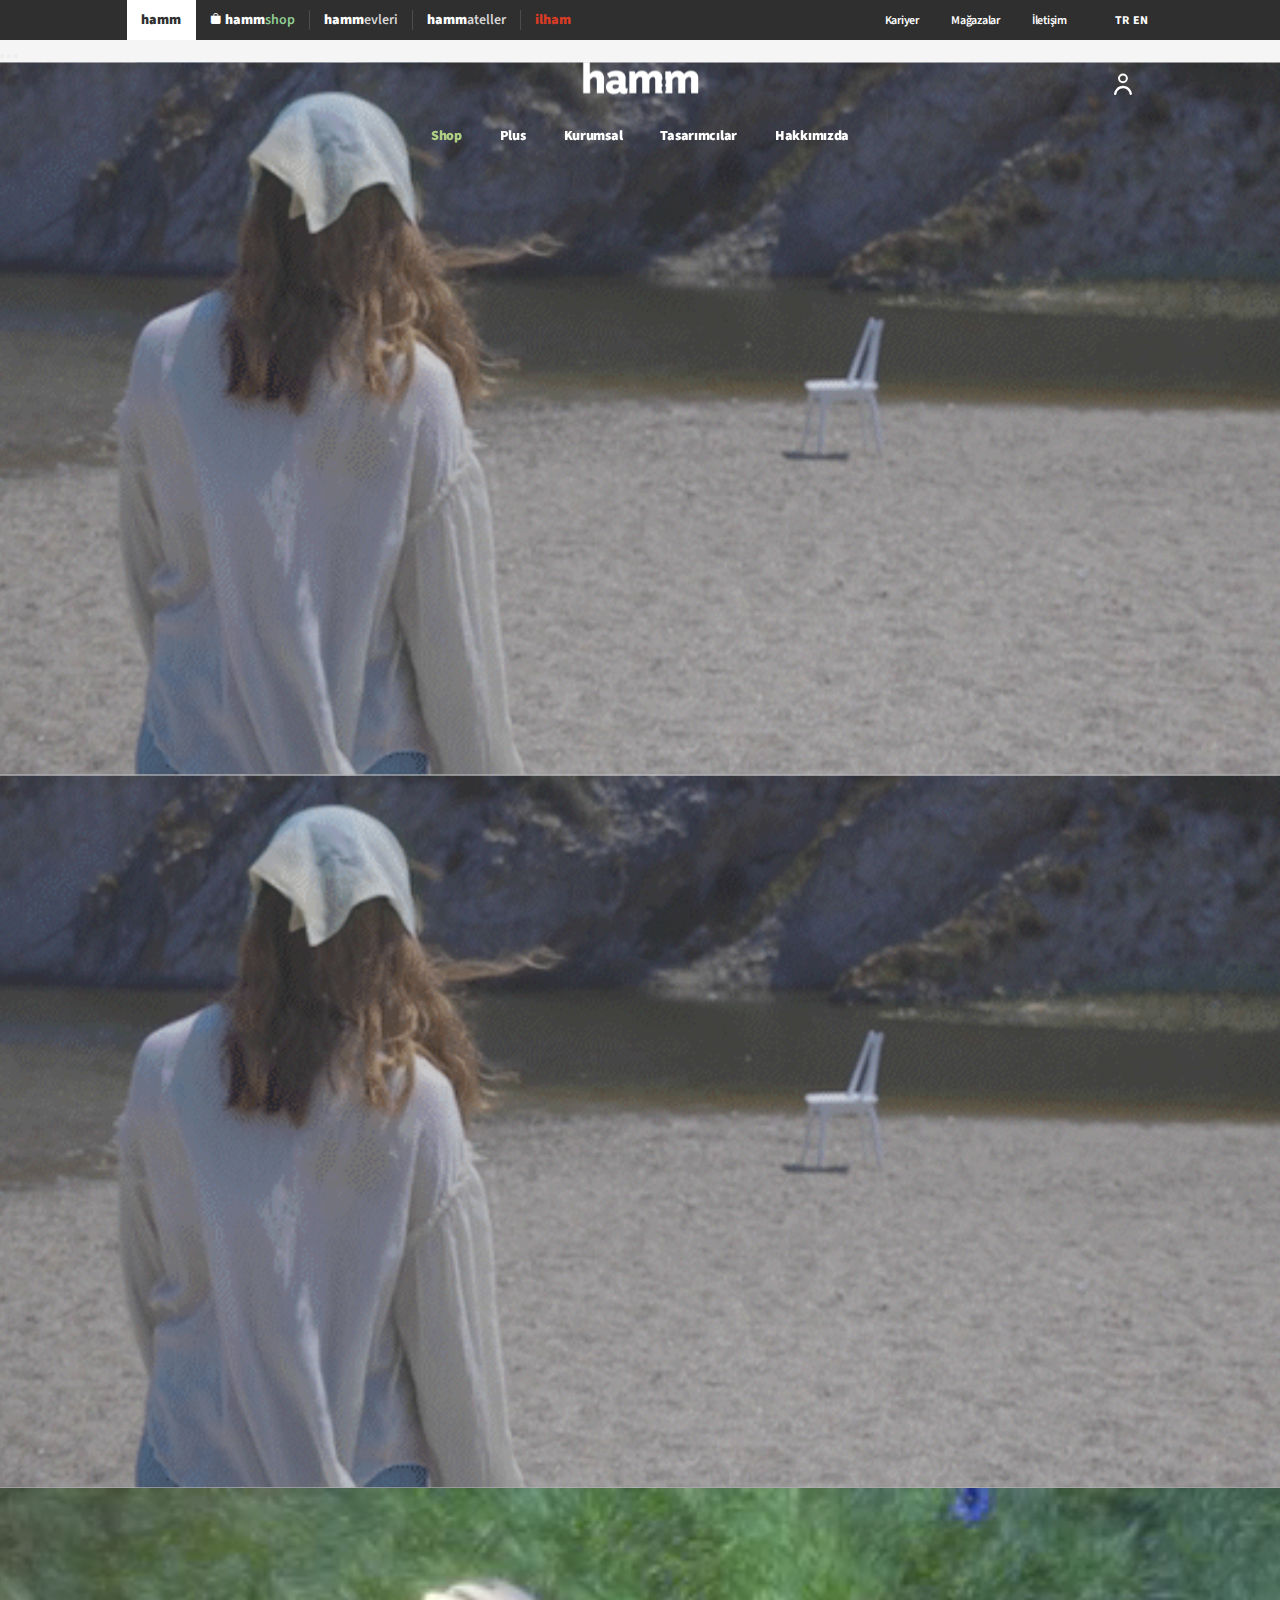
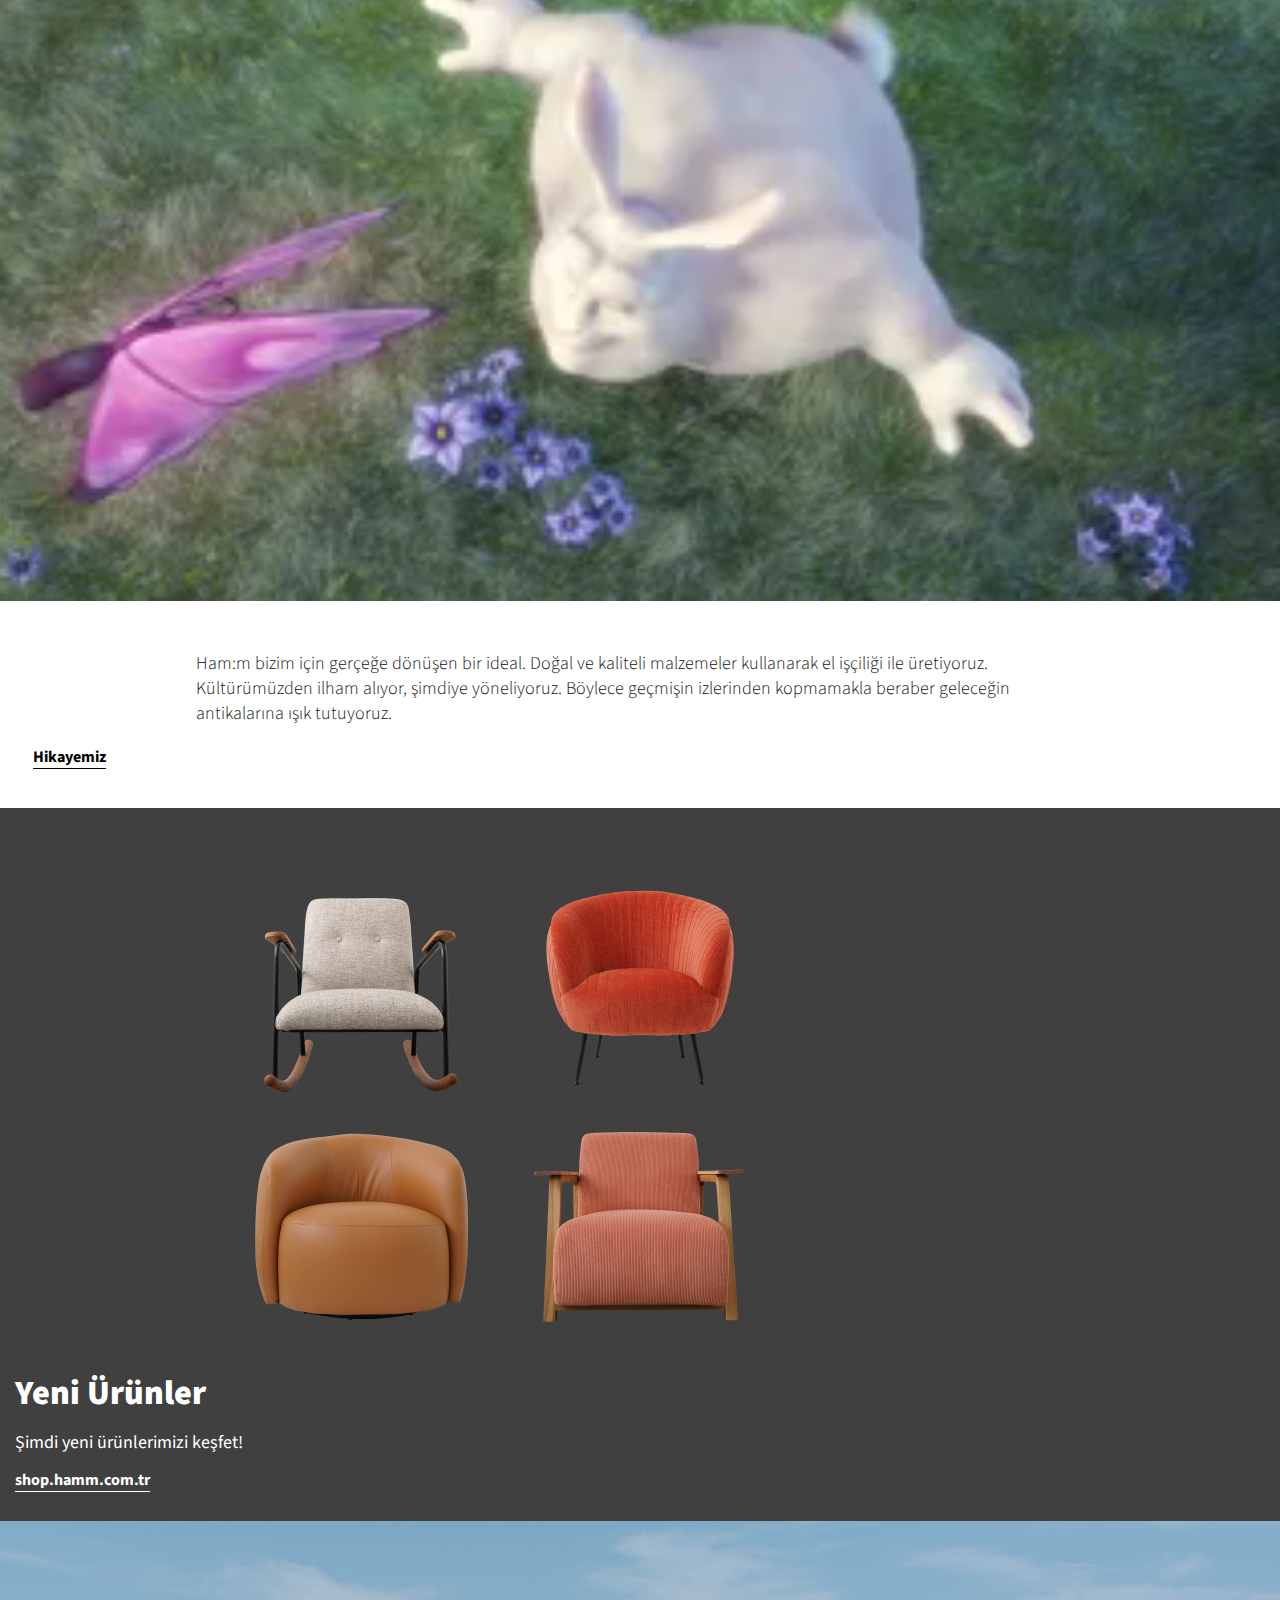
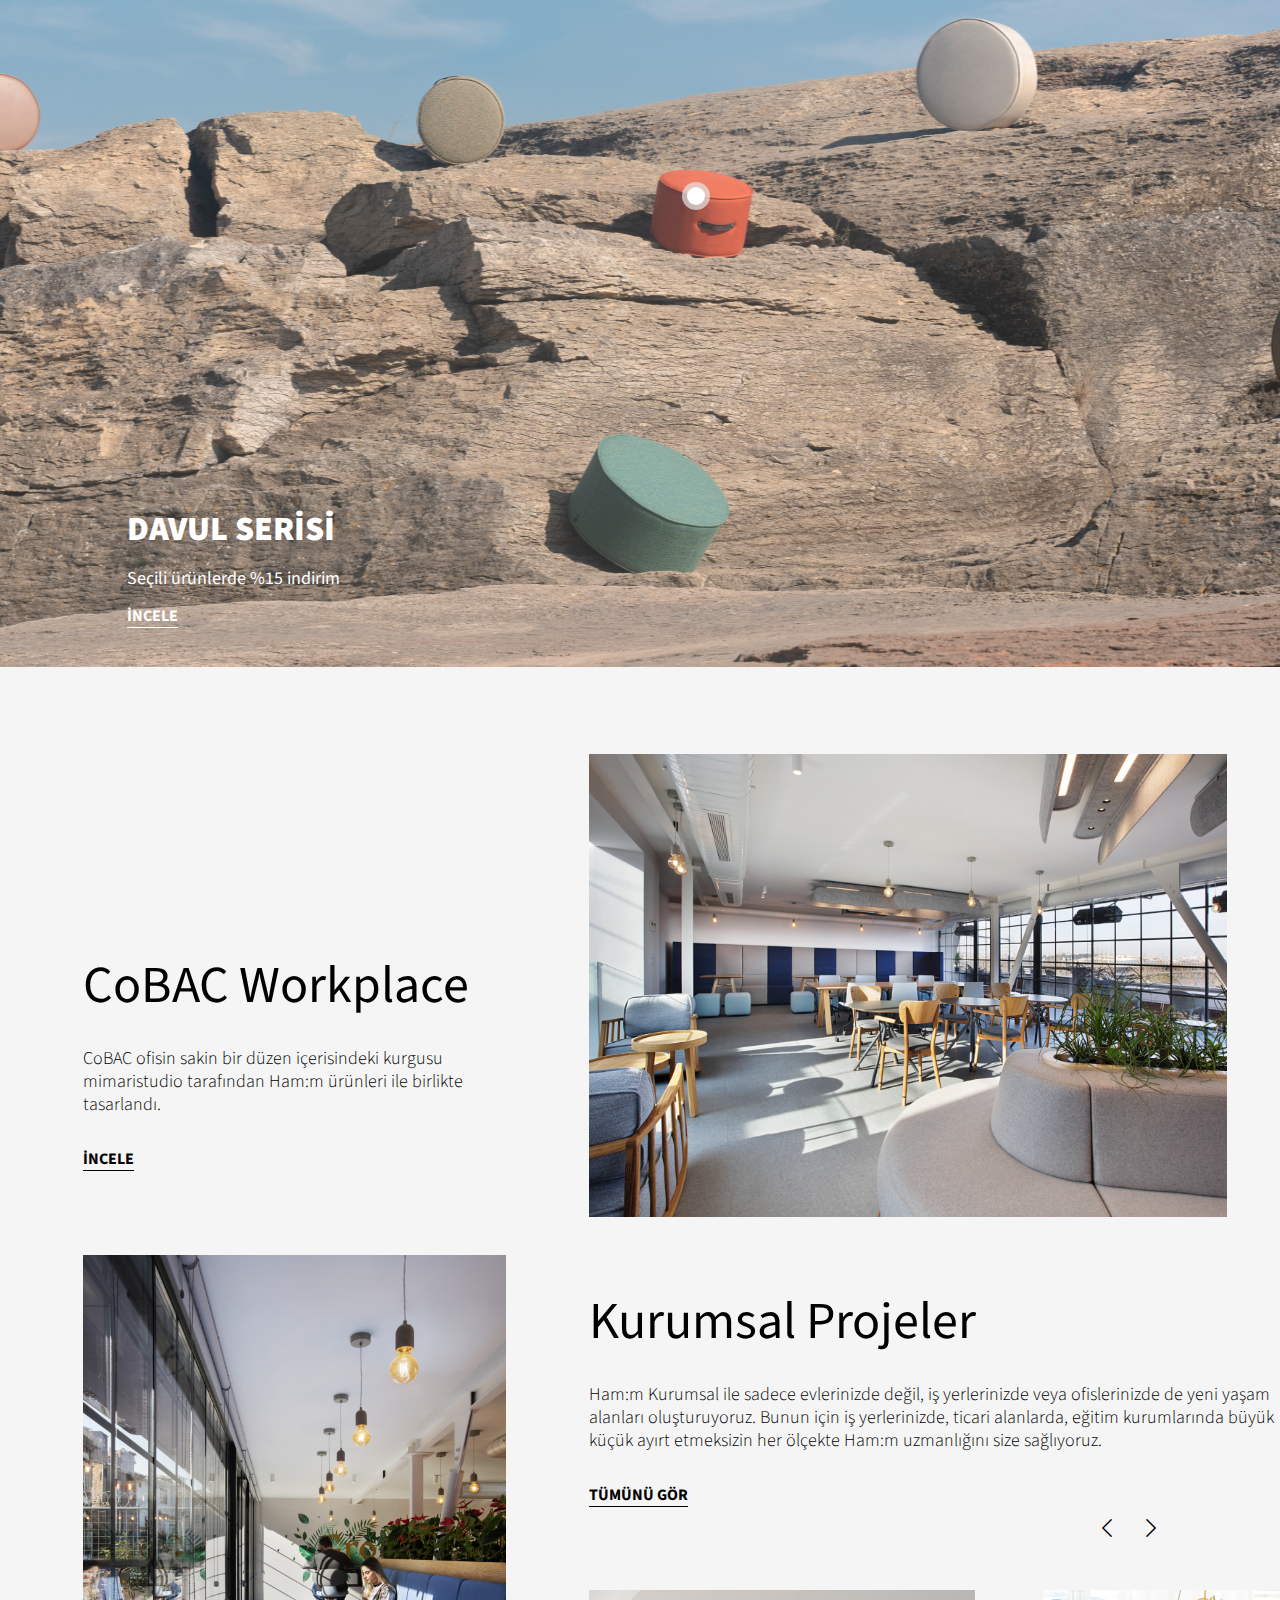
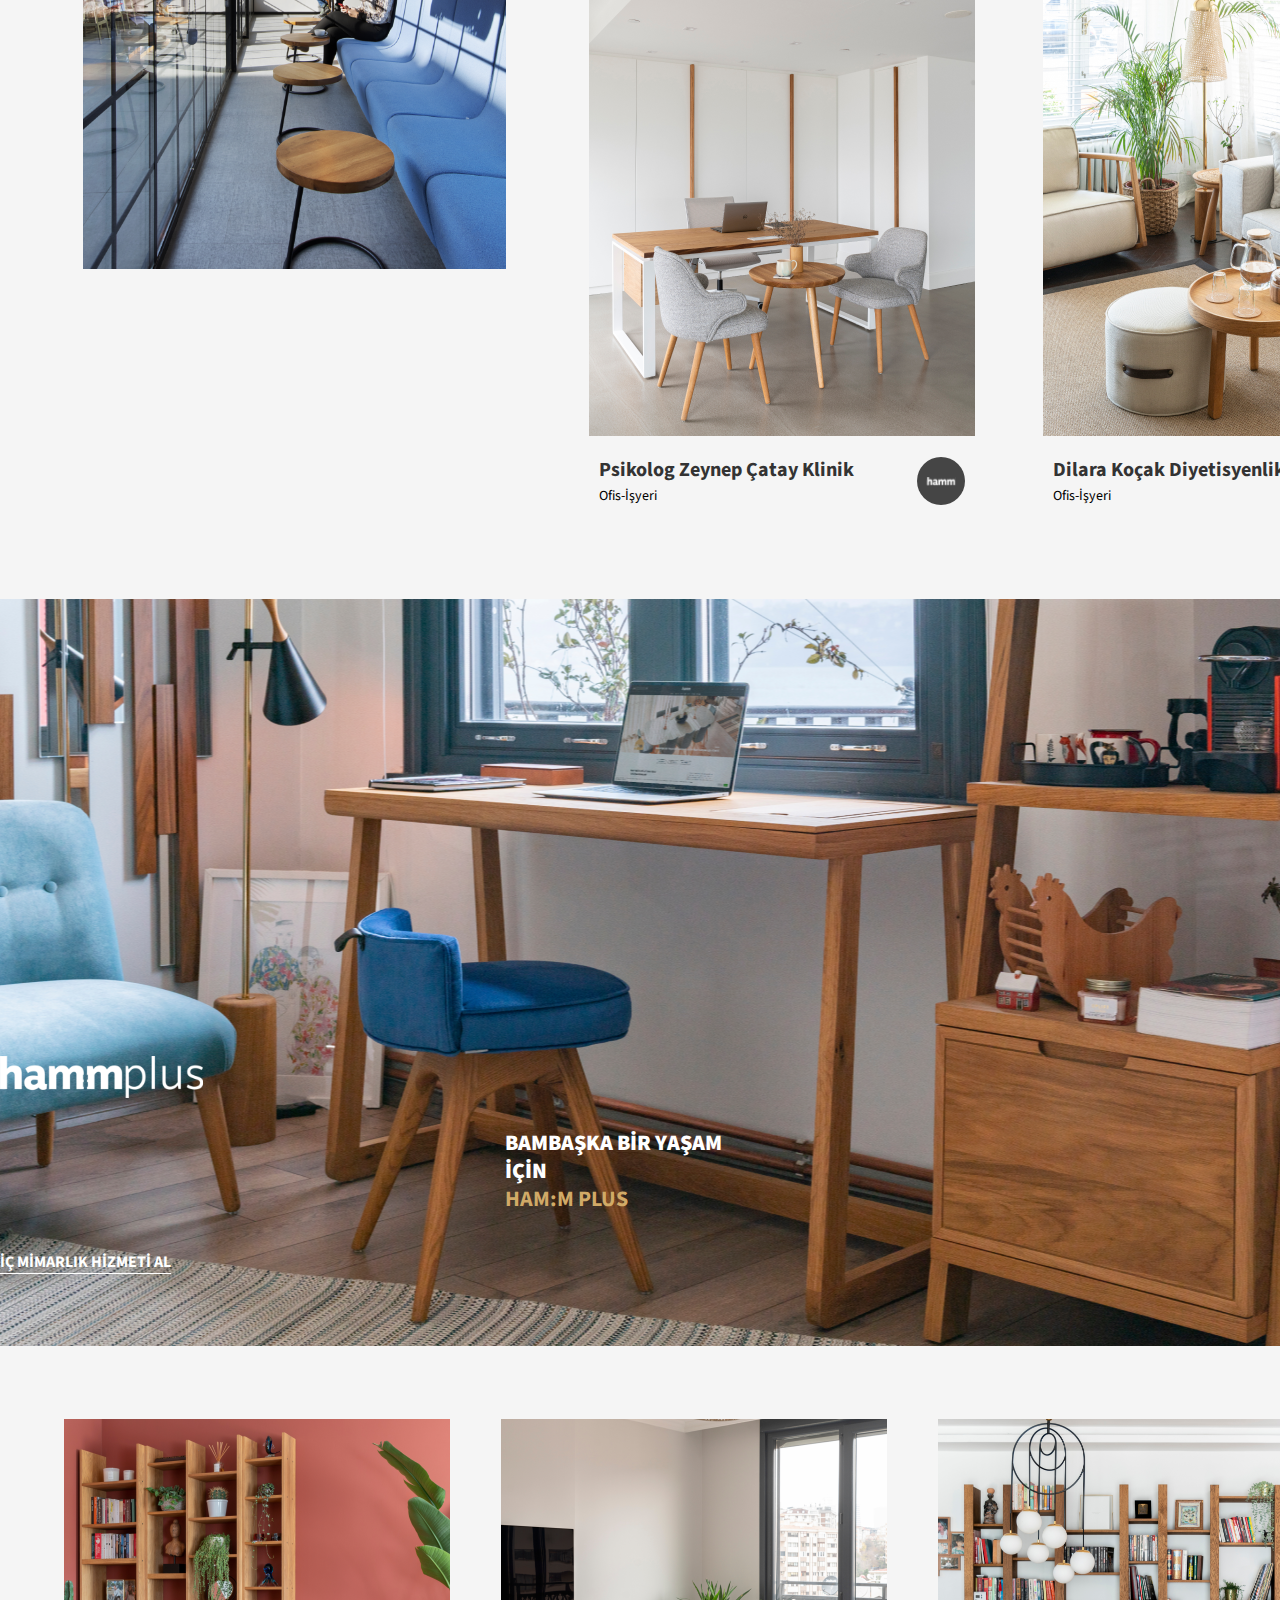
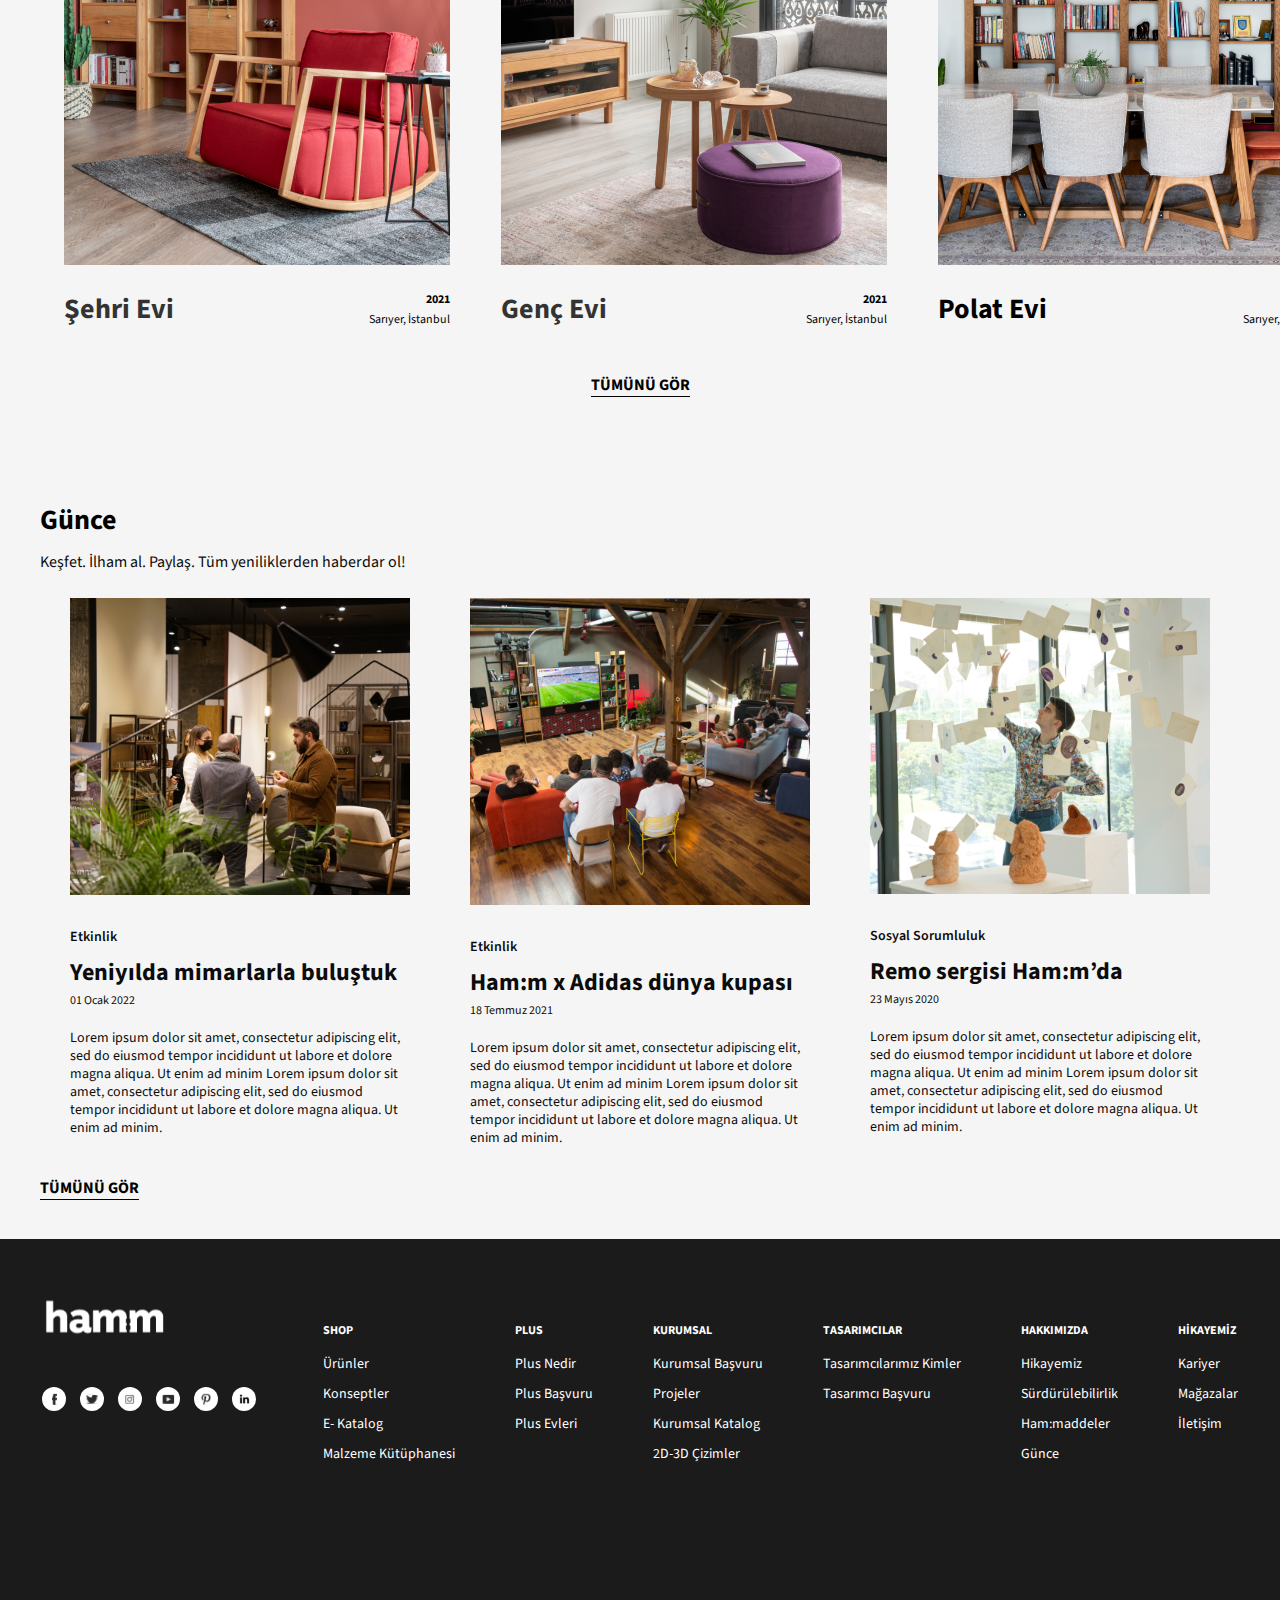
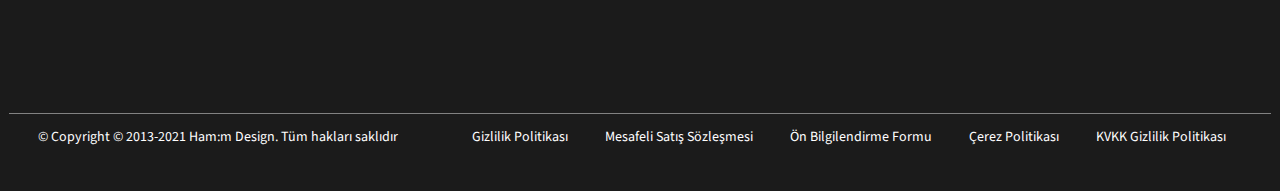
<file: mainpage.html>
<!DOCTYPE html>
<html lang="en">
  <head>
    <meta charset="UTF-8" />
    <meta http-equiv="X-UA-Compatible" content="IE=edge" />
    <meta name="viewport" content="width=device-width, initial-scale=1.0" />
    <title>hamm</title>
    <link rel="preconnect" href="https://fonts.googleapis.com" />
    <link rel="preconnect" href="https://fonts.gstatic.com" crossorigin />
    <link
      href="https://fonts.googleapis.com/css2?family=Source+Sans+Pro:ital,wght@0,200;0,300;0,400;0,600;0,700;0,900;1,200;1,300;1,400;1,600;1,700;1,900&display=swap"
      rel="stylesheet"
    />
    <!-- Bootstrap CSS only -->
    <link
      href="https://cdn.jsdelivr.net/npm/bootstrap@5.2.1/dist/css/bootstrap.min.css"
      rel="stylesheet"
      integrity="sha384-iYQeCzEYFbKjA/T2uDLTpkwGzCiq6soy8tYaI1GyVh/UjpbCx/TYkiZhlZB6+fzT"
      crossorigin="anonymous"
    />
    <link
      rel="stylesheet"
      href="https://cdn.jsdelivr.net/npm/bootstrap-icons@1.9.1/font/bootstrap-icons.css"
    />
    <link href="./css/style.css" rel="stylesheet" />
    <link href="./css/responsive.css" rel="stylesheet" />
  </head>
  <body>
    <div class="navbar-container">
      <div class="left-navbar">
        <a class="left-navbar-item active" href="#">
          <div class="left-navbar-item-content">hamm</div>
        </a>
        <a class="left-navbar-item" href="#">
          <div class="left-navbar-item-content">
            <i class="bi bi-bag-fill"></i>hamm<span class="dark-green"
              >shop</span
            >
          </div>
        </a>
        <a class="left-navbar-item" href="#">
          <div class="left-navbar-item-content">
            hamm<span class="custom-grey">evleri</span>
          </div>
        </a>
        <a class="left-navbar-item" href="#">
          <div class="left-navbar-item-content">
            hamm<span class="custom-grey">ateller</span>
          </div>
        </a>
        <a class="left-navbar-item" href="#">
          <div class="left-navbar-item-content no-border">
            <span class="red-orange bold">ilham</span>
          </div>
        </a>
      </div>
      <dvi class="right-navbar">
        <a class="right-navbar-item" href="#">Kariyer</a>
        <a class="right-navbar-item" href="#">Mağazalar</a>
        <a class="right-navbar-item" href="#">İletişim</a>
        <a class="right-navbar-item lang" href="#">TR</a>
        <a class="right-navbar-item lang ml-0" href="#">EN</a>
      </dvi>
    </div>
    <div id="introCarousel" class="carousel slide" data-bs-ride="true">
      <div class="carousel-indicators">
        <button
          type="button"
          data-bs-target="#introCarousel"
          data-bs-slide-to="0"
          class="active"
          aria-current="true"
          aria-label="Slide 1"
        ></button>
        <button
          type="button"
          data-bs-target="#introCarousel"
          data-bs-slide-to="1"
          aria-label="Slide 2"
        ></button>
        <button
          type="button"
          data-bs-target="#introCarousel"
          data-bs-slide-to="2"
          aria-label="Slide 3"
        ></button>
      </div>
      <div class="carousel-inner">
        <div class="carousel-item active">
          <img
            src="./assets/mainpage_background.svg"
            class="d-block"
            alt="background1"
          />
        </div>
        <div class="carousel-item">
          <img
            src="./assets/mainpage_background.svg"
            class="d-block"
            alt="background2"
          />
        </div>
        <div class="carousel-item">
          <video autoplay muted loop class="d-block">
            <source src="./assets/mov_bbb.mp4" type="video/mp4" />
          </video>
        </div>
      </div>
    </div>
    <div class="main-menu-container">
      <div class="main-menu-subcontainer">
        <div class="logo-container">
          <img class="logo" src="./assets/hamm_logo.svg" alt="logo" />
        </div>
        <div class="main-menu">
          <div id="shop" class="main-menu-item custom-green">Shop</div>
          <div id="plus" class="main-menu-item">Plus</div>
          <div id="kuru" class="main-menu-item">Kurumsal</div>
          <div id="tasa" class="main-menu-item">Tasarımcılar</div>
          <div id="hakk" class="main-menu-item">Hakkımızda</div>
        </div>
      </div>
      <div class="sub-menu-wrapper">
        <div class="sub-menu-container hidden">
          <div id="shopSubMenu" class="sub-menu hidden">
            <a id="shopSubMenuItem1" class="sub-menu-item" href="#">Ürünler</a>
            <a id="shopSubMenuItem2" class="sub-menu-item" href="#"
              >Konseptler</a
            >
            <a id="shopSubMenuItem3" class="sub-menu-item" href="#"
              >E-Katalog</a
            >
            <a id="shopSubMenuItem4" class="sub-menu-item" href="#"
              >Malzeme Kütüphanesi</a
            >
          </div>
          <div id="plusSubMenu" class="sub-menu hidden">
            <a id="plusSubMenuItem1" class="sub-menu-item" href="#"
              >Plus Nedir</a
            >
            <a id="plusSubMenuItem2" class="sub-menu-item" href="#"
              >Plus Başvuru</a
            >
            <a id="plusSubMenuItem3" class="sub-menu-item" href="#"
              >Plus Evleri</a
            >
          </div>
          <div id="kuruSubMenu" class="sub-menu hidden">
            <a id="kuruSubMenuItem1" class="sub-menu-item" href="#"
              >Kurumsal Projeler</a
            >
            <a id="kuruSubMenuItem2" class="sub-menu-item" href="#">Başvuru</a>
            <a id="kuruSubMenuItem3" class="sub-menu-item" href="#"
              >Kurumsal Katalog</a
            >
            <a id="kuruSubMenuItem4" class="sub-menu-item" href="#"
              >2D / 3D Çizimler</a
            >
          </div>
          <div id="tasaSubMenu" class="sub-menu hidden">
            <a id="tasaSubMenuItem1" class="sub-menu-item" href="#"
              >Tasarımcılarımız Kimler</a
            >
            <a id="tasaSubMenuItem2" class="sub-menu-item" href="#"
              >Tasarımcı Başvuru</a
            >
          </div>
          <div id="hakkSubMenu" class="sub-menu hidden">
            <a id="hakkSubMenuItem1" class="sub-menu-item" href="#"
              >Hikayemiz</a
            >
            <a id="hakkSubMenuItem2" class="sub-menu-item" href="#"
              >Sürdürülebilirlik</a
            >
            <a id="hakkSubMenuItem3" class="sub-menu-item" href="#"
              >Ham:maddeler</a
            >
            <a id="hakkSubMenuItem4" class="sub-menu-item" href="#">Günce</a>
          </div>
          <div class="sub-menu-images">
            <img
              class="sub-menu-image"
              src="./assets/submenu_img0.png"
              alt="submenu image"
            />
            <img
              class="sub-menu-image"
              src="./assets/submenu_img1.png"
              alt="submenu image"
            />
            <img
              class="sub-menu-image"
              src="./assets/submenu_img2.png"
              alt="submenu image"
            />
          </div>
        </div>
        <div class="collapse-menu">
          <div class="accordion accordion-flush" id="headerAccordionMenu">
            <div class="accordion-item">
              <h2 class="accordion-header" id="headingShop">
                <button
                  class="accordion-button collapsed"
                  type="button"
                  data-bs-toggle="collapse"
                  data-bs-target="#collapseShop"
                  aria-expanded="false"
                  aria-controls="collapseShop"
                >
                  Shop
                </button>
              </h2>
              <div
                id="collapseShop"
                class="accordion-collapse collapse"
                aria-labelledby="headingShop"
                data-bs-parent="#headerAccordionMenu"
              >
                <div class="accordion-body">
                  <a class="collapse-sub-menu-item" href="#">Ürünler</a>
                  <a class="collapse-sub-menu-item" href="#">Konseptler</a>
                  <a class="collapse-sub-menu-item" href="#">E-Katalog</a>
                  <a class="collapse-sub-menu-item" href="#"
                    >Malzeme Kütüphanesi</a
                  >
                </div>
              </div>
            </div>
            <div class="accordion-item">
              <h2 class="accordion-header" id="headingPlus">
                <button
                  class="accordion-button collapsed"
                  type="button"
                  data-bs-toggle="collapse"
                  data-bs-target="#collapsePlus"
                  aria-expanded="false"
                  aria-controls="collapsePlus"
                >
                  Plus
                </button>
              </h2>
              <div
                id="collapsePlus"
                class="accordion-collapse collapse"
                aria-labelledby="headingPlus"
                data-bs-parent="#headerAccordionMenu"
              >
                <div class="accordion-body">
                  <a class="collapse-sub-menu-item" href="#">Plus Nedir</a>
                  <a class="collapse-sub-menu-item" href="#">Plus Başvuru</a>
                  <a class="collapse-sub-menu-item" href="#">Plus Evleri</a>
                </div>
              </div>
            </div>
            <div class="accordion-item">
              <h2 class="accordion-header" id="headingKuru">
                <button
                  class="accordion-button collapsed"
                  type="button"
                  data-bs-toggle="collapse"
                  data-bs-target="#collapseKuru"
                  aria-expanded="false"
                  aria-controls="collapseKuru"
                >
                  Kurumsal
                </button>
              </h2>
              <div
                id="collapseKuru"
                class="accordion-collapse collapse"
                aria-labelledby="headingKuru"
                data-bs-parent="#headerAccordionMenu"
              >
                <div class="accordion-body">
                  <a class="collapse-sub-menu-item" href="#"
                    >Kurumsal Projeler</a
                  >
                  <a class="collapse-sub-menu-item" href="#">Başvuru</a>
                  <a class="collapse-sub-menu-item" href="#"
                    >Kurumsal Katalog</a
                  >
                  <a class="collapse-sub-menu-item" href="#"
                    >2D / 3D Çizimler</a
                  >
                </div>
              </div>
            </div>
            <div class="accordion-item">
              <h2 class="accordion-header" id="headingTasa">
                <button
                  class="accordion-button collapsed"
                  type="button"
                  data-bs-toggle="collapse"
                  data-bs-target="#collapseTasa"
                  aria-expanded="false"
                  aria-controls="collapseTasa"
                >
                  Tasarımcılar
                </button>
              </h2>
              <div
                id="collapseTasa"
                class="accordion-collapse collapse"
                aria-labelledby="headingTasa"
                data-bs-parent="#headerAccordionMenu"
              >
                <div class="accordion-body">
                  <a class="collapse-sub-menu-item" href="#"
                    >Tasarımcılarımız Kimler</a
                  >
                  <a class="collapse-sub-menu-item" href="#"
                    >Tasarımcı Başvuru</a
                  >
                </div>
              </div>
            </div>
            <div class="accordion-item">
              <h2 class="accordion-header" id="headingHakk">
                <button
                  class="accordion-button collapsed"
                  type="button"
                  data-bs-toggle="collapse"
                  data-bs-target="#collapseHakk"
                  aria-expanded="false"
                  aria-controls="collapseHakk"
                >
                  Hakkımızda
                </button>
              </h2>
              <div
                id="collapseHakk"
                class="accordion-collapse collapse"
                aria-labelledby="headingHakk"
                data-bs-parent="#headerAccordionMenu"
              >
                <div class="accordion-body">
                  <a class="collapse-sub-menu-item" href="#">Hikayemiz</a>
                  <a class="collapse-sub-menu-item" href="#"
                    >Sürdürülebilirlik</a
                  >
                  <a class="collapse-sub-menu-item" href="#">Ham:maddeler</a>
                  <a class="collapse-sub-menu-item" href="#">Günce</a>
                </div>
              </div>
            </div>
          </div>
          <div class="collapse-right-navbar">
            <a class="collapse-right-navbar-item" href="#">Kariyer</a>
            <a class="collapse-right-navbar-item" href="#">Mağazalar</a>
            <a class="collapse-right-navbar-item" href="#">İletişim</a>
          </div>
          <div class="collapse-login-group">
            <button type="button" class="collapse-login">
              <img
                class="collapse-login-icon"
                src="./assets/user.svg"
                alt="login icon"
              />
            </button>
            Üye Ol / Giriş Yap
          </div>
          <div class="collapse-lang">
            <span class="active">TR</span>
            <span>EN</span>
          </div>
          <div class="social-icons">
            <a class="social-icon-container" href="#">
              <img src="./assets/facebook.svg" alt="facebook" />
            </a>
            <a class="social-icon-container" href="#">
              <img src="./assets/twitter.svg" alt="twitter" />
            </a>
            <a class="social-icon-container" href="#">
              <img src="./assets/instagram.svg" alt="instagram" />
            </a>
            <a class="social-icon-container" href="#">
              <img src="./assets/youtube.svg" alt="youtube" />
            </a>
            <a class="social-icon-container" href="#">
              <img src="./assets/pinterest.svg" alt="pinterest" />
            </a>
          </div>
        </div>
      </div>
      <button class="login" type="button">
        <img class="login-icon" src="./assets/user.svg" alt="login icon" />
      </button>
      <button class="collapse-toggle-btn" type="button">
        <i class="bi bi-list"></i>
        <i class="bi bi-x-lg"></i>
      </button>
    </div>
    <div class="text-area text-center">
      <p class="text-center">
        Ham:m bizim için gerçeğe dönüşen bir ideal. Doğal ve kaliteli malzemeler
        kullanarak el işçiliği ile üretiyoruz. Kültürümüzden ilham alıyor,
        şimdiye yöneliyoruz. Böylece geçmişin izlerinden kopmamakla beraber
        geleceğin antikalarına ışık tutuyoruz.
      </p>
      <a href="#">Hikayemiz</a>
    </div>
    <div class="sofa-section">
      <div class="sofas row">
        <div class="col-lg-6 sofa-container">
          <a href="#"><img src="./assets/sofa1.png" alt="sofa1" /></a>
          <a href="#"><img src="./assets/sofa2.png" alt="sofa2" /></a>
        </div>
        <div class="col-lg-6 sofa-container">
          <a href="#"><img src="./assets/sofa3.png" alt="sofa3" /></a>
          <a href="#"><img src="./assets/sofa4.png" alt="sofa4" /></a>
        </div>
      </div>
      <div class="sofa-text text-center">
        <h2>Yeni Ürünler</h2>
        <p>Şimdi yeni ürünlerimizi keşfet!</p>
        <a href="https://shop.hamm.com.tr">shop.hamm.com.tr</a>
      </div>
    </div>
    <div class="background-clickable">
      <div class="sofa-text">
        <h2>DAVUL SERİSİ</h2>
        <p>Seçili ürünlerde %15 indirim</p>
        <a href="#">İNCELE</a>
      </div>
      <div class="lightbox-point">
        <img src="./assets/lightbox_pointer.svg" alt="lightbox pointer" />
        <div class="lightbox">
          <div class="lightbox-img-container">
            <img
              class="lightbox-img"
              src="./assets/grey_sofa.png"
              alt="lightbox image"
            />
            <button type="button" class="lightbox-close">
              <i class="bi bi-x-lg"></i>
            </button>
          </div>
          <div class="lightbox-text text-center">
            <h5>Dest Çalışma Masası</h5>
            <p>Meşe, Hazeran Kapaklı</p>
            <a href="#">İncele</a>
          </div>
        </div>
      </div>
      <div class="overlay"></div>
    </div>
    <div class="our-project">
      <div id="projectWithSlide" class="project-wrapper">
        <img id="phantom-img" src="./assets/project2.png" alt="project image" />
        <div class="project-description">
          <h1>Kurumsal Projeler</h1>
          <p>
            Ham:m Kurumsal ile sadece evlerinizde değil, iş yerlerinizde veya
            ofislerinizde de yeni yaşam alanları oluşturuyoruz. Bunun için iş
            yerlerinizde, ticari alanlarda, eğitim kurumlarında büyük küçük
            ayırt etmeksizin her ölçekte Ham:m uzmanlığını size sağlıyoruz.
          </p>
          <a href="#">TÜMÜNÜ GÖR</a>
        </div>
        <div id="slider" class="slider">
          <div class="controls">
            <a id="prev" class="control prev">
              <i class="bi bi-chevron-left"></i>
            </a>
            <a id="next" class="control next">
              <i class="bi bi-chevron-right"></i>
            </a>
          </div>
          <div class="wrapper">
            <div id="items" class="items">
              <span class="customSlide">
                <img
                  class="slider-image"
                  src="./assets/slider1.png"
                  alt="slide image"
                />
                <div class="slide-context">
                  <div class="slide-text">
                    <h5>Psikolog Zeynep Çatay Klinik</h5>
                    <p>Ofis-İşyeri</p>
                  </div>
                  <div class="slide-symbol-container">
                    <img src="./assets/hamm_logo.svg" alt="symbol" />
                  </div>
                </div>
              </span>
              <span class="customSlide">
                <img
                  class="slider-image"
                  src="./assets/slider2.png"
                  alt="slide image"
                />
                <div class="slide-context">
                  <div class="slide-text">
                    <h5>Dilara Koçak Diyetisyenlik</h5>
                    <p>Ofis-İşyeri</p>
                  </div>
                  <img
                    class="slide-symbol"
                    src="./assets/symbol1.svg"
                    alt="symbol"
                  />
                </div>
              </span>
              <span class="customSlide">
                <img
                  class="slider-image"
                  src="./assets/fullwidth_slide1.png"
                  alt="slide image"
                />
                <div class="slide-context">
                  <div class="slide-text">
                    <h5>Psikolog Zeynep Çatay Klinik</h5>
                    <p>Ofis-İşyeri</p>
                  </div>
                  <div class="slide-symbol-container">
                    <img src="./assets/hamm_logo.svg" alt="symbol" />
                  </div>
                </div>
              </span>
            </div>
          </div>
        </div>
      </div>
      <div id="projectAbsolute" class="project-wrapper">
        <div class="project-description">
          <h1>CoBAC Workplace</h1>
          <p>
            CoBAC ofisin sakin bir düzen içerisindeki kurgusu mimaristudio
            tarafından Ham:m ürünleri ile birlikte tasarlandı.
          </p>
          <a href="#">İNCELE</a>
        </div>
        <img
          id="projectAbsImg1"
          src="./assets/project1.png"
          alt="project image"
        />
        <img
          id="projectAbsImg2"
          src="./assets/project2.png"
          alt="project image"
        />
      </div>
    </div>
    <div class="hamm-plus">
      <div class="hamm-plus-content text-center">
        <img
          class="hamm-plus-logo"
          src="./assets/hammplus.svg"
          alt="sub logo"
        />
        <p>
          BAMBAŞKA BİR YAŞAM <br />
          İÇİN
        </p>
        <p class="golden">HAM:M PLUS</p>
        <a href="#">İÇ MİMARLIK HİZMETİ AL</a>
      </div>
    </div>
    <div class="fullWidthSliderContainer">
      <div id="slider1" class="slider">
        <div class="wrapper">
          <div id="items1" class="items">
            <span class="customSlide">
              <img
                class="slider-image"
                src="./assets/fullwidth_slide1.png"
                alt="slide image"
              />
              <div class="fullwidth-slide-context">
                <h5 class="brightDark">Şehri Evi</h5>
                <span>
                  <h6>2021</h6>
                  <p>Sarıyer, İstanbul</p>
                </span>
              </div>
            </span>
            <span class="customSlide">
              <img
                class="slider-image"
                src="./assets/fullwidth_slide2.png"
                alt="slide image"
              />
              <div class="fullwidth-slide-context">
                <h5 class="brightDark">Genç Evi</h5>
                <span>
                  <h6>2021</h6>
                  <p>Sarıyer, İstanbul</p>
                </span>
              </div>
            </span>
            <span class="customSlide">
              <img
                class="slider-image"
                src="./assets/fullwidth_slide3.png"
                alt="slide image"
              />
              <div class="fullwidth-slide-context">
                <h5>Polat Evi</h5>
                <span>
                  <h6>2021</h6>
                  <p>Sarıyer, İstanbul</p>
                </span>
              </div>
            </span>
            <span class="customSlide">
              <img
                class="slider-image"
                src="./assets/fullwidth_slide4.png"
                alt="slide image"
              />
              <div class="fullwidth-slide-context">
                <h5>Kırşan Evi</h5>
                <span>
                  <h6>2021</h6>
                  <p>Sarıyer, İstanbul</p>
                </span>
              </div>
            </span>
            <span class="customSlide">
              <img
                class="slider-image"
                src="./assets/slider2.png"
                alt="slide image"
              />
              <div class="fullwidth-slide-context">
                <h5>Polat Evi</h5>
                <span>
                  <h6>2021</h6>
                  <p>Sarıyer, İstanbul</p>
                </span>
              </div>
            </span>
          </div>
        </div>
      </div>
      <a class="bottomLink" href="#">TÜMÜNÜ GÖR</a>
    </div>
    <div class="project-link backGrey text-center">
      <div class="titleSet text-center">
        <h3>Günce</h3>
        <p>Keşfet. İlham al. Paylaş. Tüm yeniliklerden haberdar ol!</p>
      </div>
      <div id="slider2" class="slider">
        <div class="wrapper">
          <div id="items2" class="items">
            <span class="customSlide">
              <img
                class="slider-image"
                src="./assets/project_link1.jpg"
                alt="slide image"
              />
              <div class="project-link-context">
                <h6>Etkinlik</h6>
                <a href="#"><h2>Yeniyılda mimarlarla buluştuk</h2></a>
                <span>01 Ocak 2022</span>
                <p>
                  Lorem ipsum dolor sit amet, consectetur adipiscing elit, sed
                  do eiusmod tempor incididunt ut labore et dolore magna aliqua.
                  Ut enim ad minim Lorem ipsum dolor sit amet, consectetur
                  adipiscing elit, sed do eiusmod tempor incididunt ut labore et
                  dolore magna aliqua. Ut enim ad minim.
                </p>
              </div>
            </span>
            <span class="customSlide">
              <img
                class="slider-image"
                src="./assets/project_link2.jpg"
                alt="slide image"
              />
              <div class="project-link-context">
                <h6>Etkinlik</h6>
                <a href="#"><h2>Ham:m x Adidas dünya kupası</h2></a>
                <span>18 Temmuz 2021</span>
                <p>
                  Lorem ipsum dolor sit amet, consectetur adipiscing elit, sed
                  do eiusmod tempor incididunt ut labore et dolore magna aliqua.
                  Ut enim ad minim Lorem ipsum dolor sit amet, consectetur
                  adipiscing elit, sed do eiusmod tempor incididunt ut labore et
                  dolore magna aliqua. Ut enim ad minim.
                </p>
              </div>
            </span>
            <span class="customSlide">
              <img
                class="slider-image"
                src="./assets/project_link3.jpg"
                alt="slide image"
              />
              <div class="project-link-context">
                <h6>Sosyal Sorumluluk</h6>
                <a href="#"><h2>Remo sergisi Ham:m’da</h2></a>
                <span>23 Mayıs 2020</span>
                <p>
                  Lorem ipsum dolor sit amet, consectetur adipiscing elit, sed
                  do eiusmod tempor incididunt ut labore et dolore magna aliqua.
                  Ut enim ad minim Lorem ipsum dolor sit amet, consectetur
                  adipiscing elit, sed do eiusmod tempor incididunt ut labore et
                  dolore magna aliqua. Ut enim ad minim.
                </p>
              </div>
            </span>
          </div>
        </div>
      </div>
      <a class="bottomLink" href="#">TÜMÜNÜ GÖR</a>
    </div>
    <div class="footer">
      <div class="footer-body">
        <div class="footer-collapse-container">
          <a href="#">
            <img
              class="footer-logo"
              src="./assets/hamm_logo.svg"
              alt="footer logo"
            />
          </a>
          <div class="accordion accordion-flush" id="footerAccordionMenu">
            <div class="accordion-item">
              <h2 class="accordion-header" id="footerheadingShop">
                <button
                  class="accordion-button collapsed"
                  type="button"
                  data-bs-toggle="collapse"
                  data-bs-target="#footercollapseShop"
                  aria-expanded="false"
                  aria-controls="footercollapseShop"
                >
                  Shop
                </button>
              </h2>
              <div
                id="footercollapseShop"
                class="accordion-collapse collapse"
                aria-labelledby="footerheadingShop"
                data-bs-parent="#footerAccordionMenu"
              >
                <div class="accordion-body">
                  <a class="collapse-sub-menu-item" href="#">Ürünler</a>
                  <a class="collapse-sub-menu-item" href="#">Konseptler</a>
                  <a class="collapse-sub-menu-item" href="#">E-Katalog</a>
                  <a class="collapse-sub-menu-item" href="#"
                    >Malzeme Kütüphanesi</a
                  >
                </div>
              </div>
            </div>
            <div class="accordion-item">
              <h2 class="accordion-header" id="footerheadingPlus">
                <button
                  class="accordion-button collapsed"
                  type="button"
                  data-bs-toggle="collapse"
                  data-bs-target="#footercollapsePlus"
                  aria-expanded="false"
                  aria-controls="footercollapsePlus"
                >
                  Plus
                </button>
              </h2>
              <div
                id="footercollapsePlus"
                class="accordion-collapse collapse"
                aria-labelledby="footerheadingPlus"
                data-bs-parent="#footerAccordionMenu"
              >
                <div class="accordion-body">
                  <a class="collapse-sub-menu-item" href="#">Plus Nedir</a>
                  <a class="collapse-sub-menu-item" href="#">Plus Başvuru</a>
                  <a class="collapse-sub-menu-item" href="#">Plus Evleri</a>
                </div>
              </div>
            </div>
            <div class="accordion-item">
              <h2 class="accordion-header" id="footerheadingKuru">
                <button
                  class="accordion-button collapsed"
                  type="button"
                  data-bs-toggle="collapse"
                  data-bs-target="#footercollapseKuru"
                  aria-expanded="false"
                  aria-controls="footercollapseKuru"
                >
                  Kurumsal
                </button>
              </h2>
              <div
                id="footercollapseKuru"
                class="accordion-collapse collapse"
                aria-labelledby="footerheadingKuru"
                data-bs-parent="#footerAccordionMenu"
              >
                <div class="accordion-body">
                  <a class="collapse-sub-menu-item" href="#"
                    >Kurumsal Projeler</a
                  >
                  <a class="collapse-sub-menu-item" href="#">Başvuru</a>
                  <a class="collapse-sub-menu-item" href="#"
                    >Kurumsal Katalog</a
                  >
                  <a class="collapse-sub-menu-item" href="#"
                    >2D / 3D Çizimler</a
                  >
                </div>
              </div>
            </div>
            <div class="accordion-item">
              <h2 class="accordion-header" id="footerheadingTasa">
                <button
                  class="accordion-button collapsed"
                  type="button"
                  data-bs-toggle="collapse"
                  data-bs-target="#footercollapseTasa"
                  aria-expanded="false"
                  aria-controls="footercollapseTasa"
                >
                  Tasarımcılar
                </button>
              </h2>
              <div
                id="footercollapseTasa"
                class="accordion-collapse collapse"
                aria-labelledby="footerheadingTasa"
                data-bs-parent="#footerAccordionMenu"
              >
                <div class="accordion-body">
                  <a class="collapse-sub-menu-item" href="#"
                    >Tasarımcılarımız Kimler</a
                  >
                  <a class="collapse-sub-menu-item" href="#"
                    >Tasarımcı Başvuru</a
                  >
                </div>
              </div>
            </div>
            <div class="accordion-item">
              <h2 class="accordion-header" id="footerheadingHakk">
                <button
                  class="accordion-button collapsed"
                  type="button"
                  data-bs-toggle="collapse"
                  data-bs-target="#footercollapseHakk"
                  aria-expanded="false"
                  aria-controls="footercollapseHakk"
                >
                  Hakkımızda
                </button>
              </h2>
              <div
                id="footercollapseHakk"
                class="accordion-collapse collapse"
                aria-labelledby="footerheadingHakk"
                data-bs-parent="#footerAccordionMenu"
              >
                <div class="accordion-body">
                  <a class="collapse-sub-menu-item" href="#">Hikayemiz</a>
                  <a class="collapse-sub-menu-item" href="#"
                    >Sürdürülebilirlik</a
                  >
                  <a class="collapse-sub-menu-item" href="#">Ham:maddeler</a>
                  <a class="collapse-sub-menu-item" href="#">Günce</a>
                </div>
              </div>
            </div>
          </div>
          <div class="additional-menu">
            <a href="#">Kariyer</a>
            <a href="#">Mağazalar</a>
            <a href="#">İletişim</a>
          </div>
          <div class="social-icons">
            <a class="social-icon-container" href="#">
              <img src="./assets/facebook.svg" alt="facebook" />
            </a>
            <a class="social-icon-container" href="#">
              <img src="./assets/twitter.svg" alt="twitter" />
            </a>
            <a class="social-icon-container" href="#">
              <img src="./assets/instagram.svg" alt="instagram" />
            </a>
            <a class="social-icon-container" href="#">
              <img src="./assets/youtube.svg" alt="youtube" />
            </a>
            <a class="social-icon-container" href="#">
              <img src="./assets/pinterest.svg" alt="pinterest" />
            </a>
            <a id="footerLinkedin" class="social-icon-container" href="#">
              <img src="./assets/linkedin.svg" alt="linkedin" />
            </a>
          </div>
        </div>
        <div class="footer-menu-container">
          <div class="footer-menu">
            <div class="footer-menu-title">shop</div>
            <a href="#" class="footer-menu-item">Ürünler</a>
            <a href="#" class="footer-menu-item">Konseptler</a>
            <a href="#" class="footer-menu-item">E- Katalog</a>
            <a href="#" class="footer-menu-item">Malzeme Kütüphanesi</a>
          </div>
          <div class="footer-menu">
            <div class="footer-menu-title">plus</div>
            <a href="#" class="footer-menu-item">Plus Nedir</a>
            <a href="#" class="footer-menu-item">Plus Başvuru</a>
            <a href="#" class="footer-menu-item">Plus Evleri</a>
          </div>
          <div class="footer-menu">
            <div class="footer-menu-title">kurumsal</div>
            <a href="#" class="footer-menu-item">Kurumsal Başvuru</a>
            <a href="#" class="footer-menu-item">Projeler</a>
            <a href="#" class="footer-menu-item">Kurumsal Katalog</a>
            <a href="#" class="footer-menu-item">2D-3D Çizimler</a>
          </div>
          <div class="footer-menu">
            <div class="footer-menu-title">TASARIMCILAR</div>
            <a href="#" class="footer-menu-item">Tasarımcılarımız Kimler</a>
            <a href="#" class="footer-menu-item">Tasarımcı Başvuru</a>
          </div>
          <div class="footer-menu">
            <div class="footer-menu-title">HAKKIMIZDA</div>
            <a class="footer-menu-item" href="#">Hikayemiz</a>
            <a class="footer-menu-item" href="#">Sürdürülebilirlik</a>
            <a class="footer-menu-item" href="#">Ham:maddeler</a>
            <a class="footer-menu-item" href="#">Günce</a>
          </div>
          <div class="footer-menu">
            <div class="footer-menu-title">HİKAYEMİZ</div>
            <a href="#" class="footer-menu-item">Kariyer</a>
            <a href="#" class="footer-menu-item">Mağazalar</a>
            <a href="#" class="footer-menu-item">İletişim</a>
          </div>
        </div>
      </div>
      <div class="footer-bottom">
        <p>© Copyright © 2013-2021 Ham:m Design. Tüm hakları saklıdır</p>
        <div class="footer-bottom-menu">
          <a href="#">Gizlilik Politikası</a>
          <a href="#">Mesafeli Satış Sözleşmesi</a>
          <a href="#">Ön Bilgilendirme Formu</a>
          <a href="#">Çerez Politikası</a>
          <a href="#">KVKK Gizlilik Politikası</a>
        </div>
      </div>
    </div>

    <!-- Bootstrap JavaScript Bundle with Popper -->
    <script
      src="https://cdn.jsdelivr.net/npm/bootstrap@5.2.1/dist/js/bootstrap.bundle.min.js"
      integrity="sha384-u1OknCvxWvY5kfmNBILK2hRnQC3Pr17a+RTT6rIHI7NnikvbZlHgTPOOmMi466C8"
      crossorigin="anonymous"
    ></script>
    <script src="https://ajax.googleapis.com/ajax/libs/jquery/3.6.0/jquery.min.js"></script>
    <script src="./js/custom.js"></script>
    <script src="./js/mainpage.js"></script>
  </body>
</html>
</file>
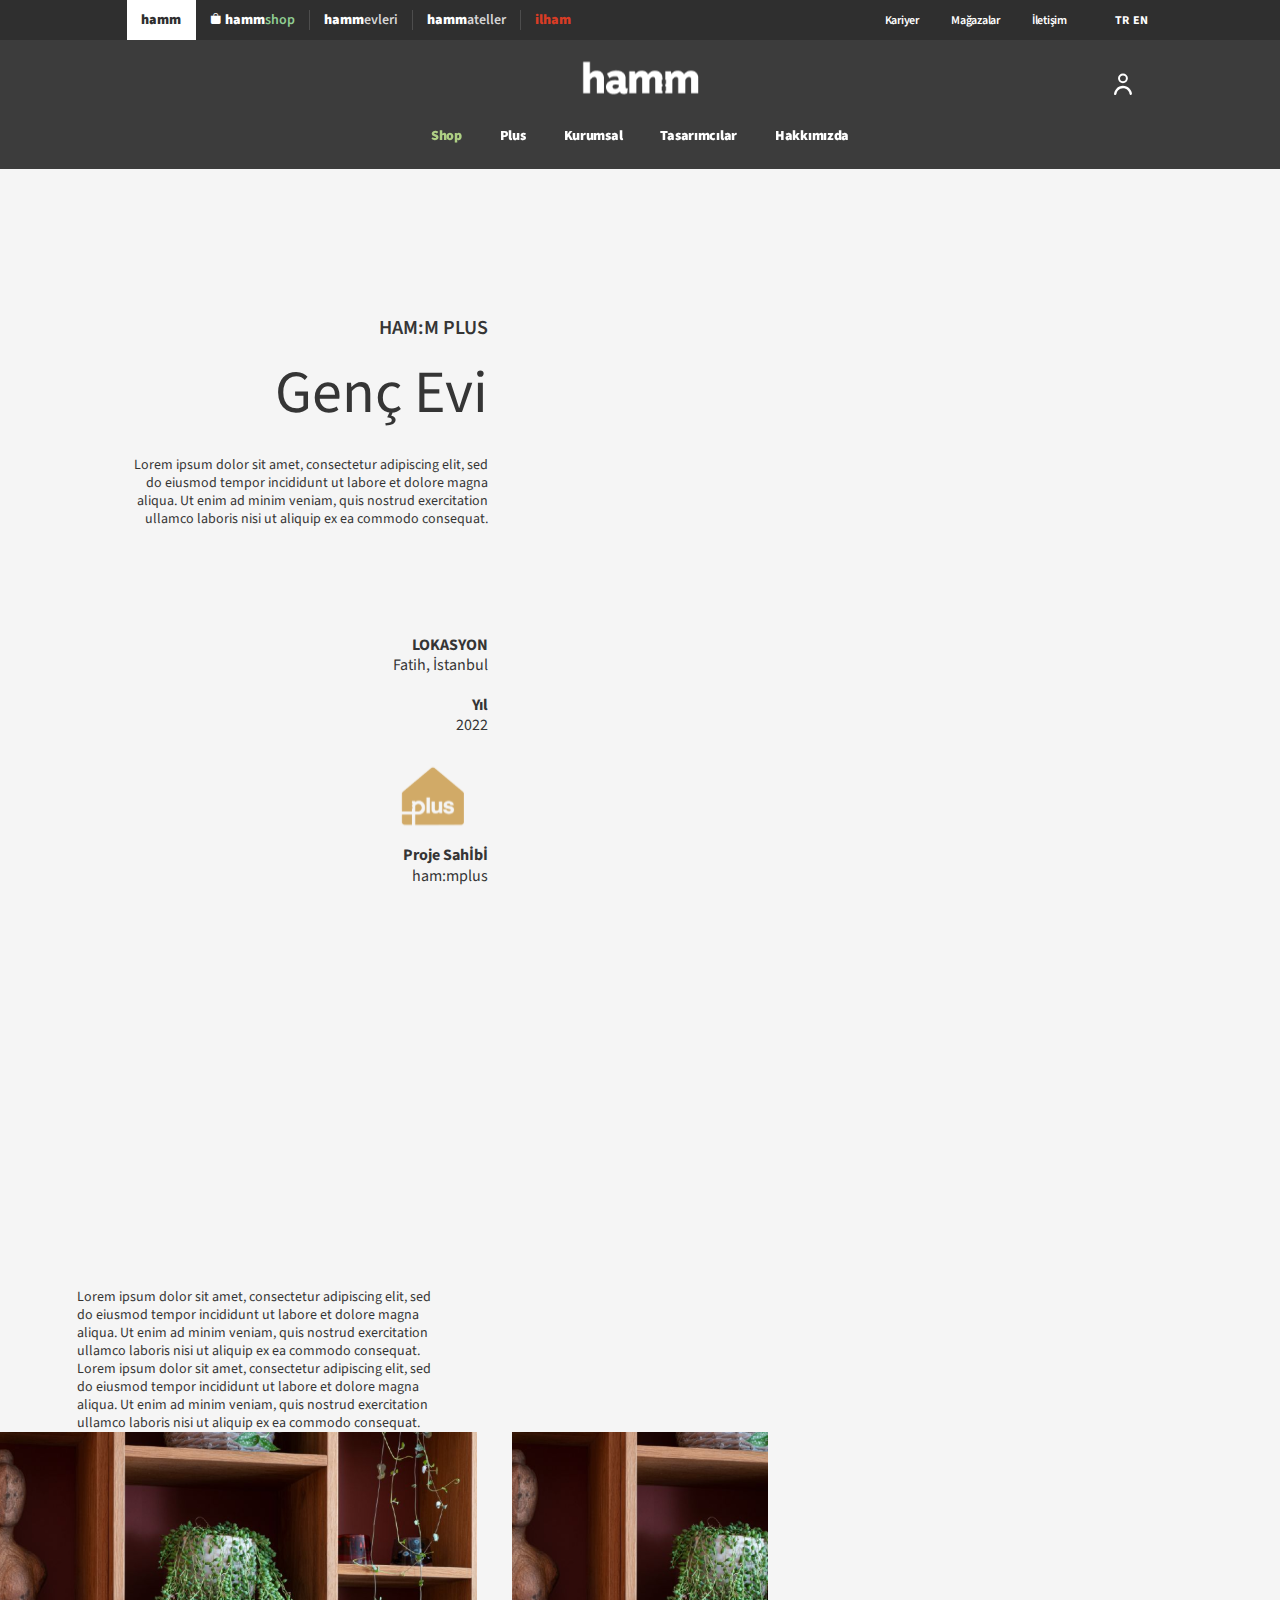
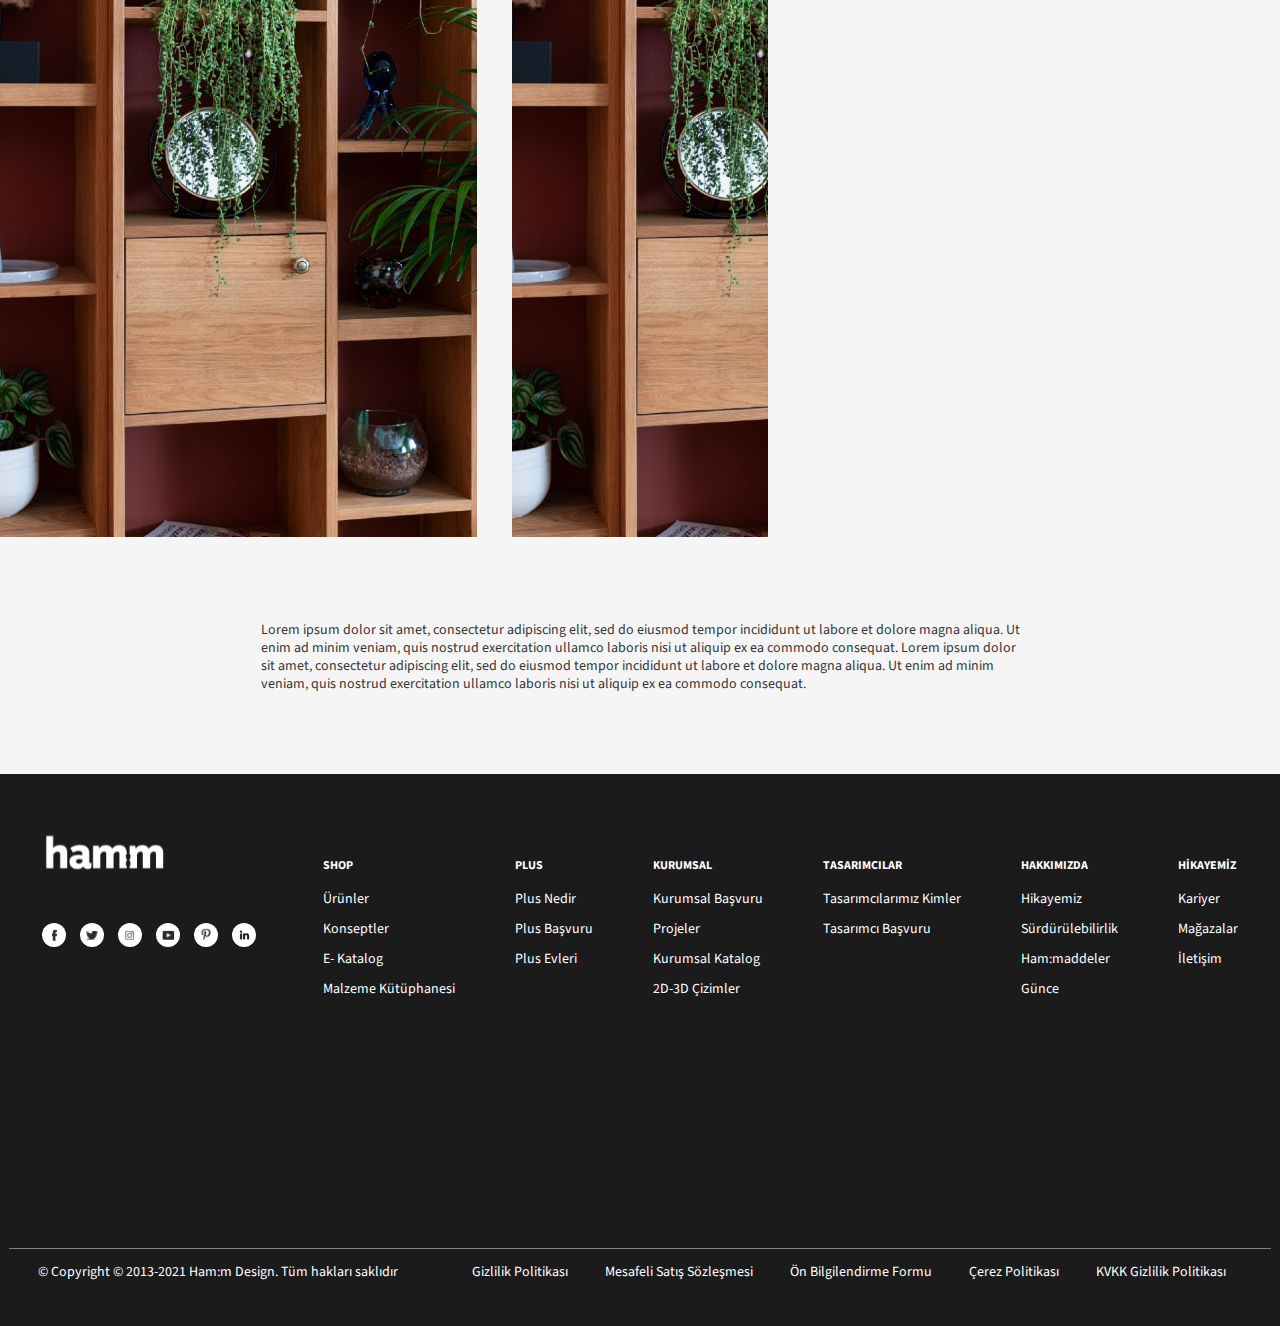
<file: Plusdetay.html>
<!DOCTYPE html>
<html lang="en">
  <head>
    <meta charset="UTF-8" />
    <meta http-equiv="X-UA-Compatible" content="IE=edge" />
    <meta name="viewport" content="width=device-width, initial-scale=1.0" />
    <title>Plus Detay</title>
    <link rel="preconnect" href="https://fonts.googleapis.com" />
    <link rel="preconnect" href="https://fonts.gstatic.com" crossorigin />
    <link
      href="https://fonts.googleapis.com/css2?family=Source+Sans+Pro:ital,wght@0,200;0,300;0,400;0,600;0,700;0,900;1,200;1,300;1,400;1,600;1,700;1,900&display=swap"
      rel="stylesheet"
    />
    <!-- Bootstrap CSS only -->
    <link
      href="https://cdn.jsdelivr.net/npm/bootstrap@5.2.1/dist/css/bootstrap.min.css"
      rel="stylesheet"
      integrity="sha384-iYQeCzEYFbKjA/T2uDLTpkwGzCiq6soy8tYaI1GyVh/UjpbCx/TYkiZhlZB6+fzT"
      crossorigin="anonymous"
    />
    <link
      rel="stylesheet"
      href="https://cdn.jsdelivr.net/npm/bootstrap-icons@1.9.1/font/bootstrap-icons.css"
    />
    <link href="./css/style.css" rel="stylesheet" />
    <link href="./css/responsive.css" rel="stylesheet" />
  </head>
  <body>
    <div class="navbar-container">
      <div class="left-navbar">
        <a class="left-navbar-item active" href="#">
          <div class="left-navbar-item-content">hamm</div>
        </a>
        <a class="left-navbar-item" href="#">
          <div class="left-navbar-item-content">
            <i class="bi bi-bag-fill"></i>hamm<span class="dark-green"
              >shop</span
            >
          </div>
        </a>
        <a class="left-navbar-item" href="#">
          <div class="left-navbar-item-content">
            hamm<span class="custom-grey">evleri</span>
          </div>
        </a>
        <a class="left-navbar-item" href="#">
          <div class="left-navbar-item-content">
            hamm<span class="custom-grey">ateller</span>
          </div>
        </a>
        <a class="left-navbar-item" href="#">
          <div class="left-navbar-item-content no-border">
            <span class="red-orange bold">ilham</span>
          </div>
        </a>
      </div>
      <dvi class="right-navbar">
        <a class="right-navbar-item" href="#">Kariyer</a>
        <a class="right-navbar-item" href="#">Mağazalar</a>
        <a class="right-navbar-item" href="#">İletişim</a>
        <a class="right-navbar-item lang" href="#">TR</a>
        <a class="right-navbar-item lang ml-0" href="#">EN</a>
      </dvi>
    </div>
    <div
      class="main-menu-container"
      style="background-color: rgba(27, 27, 27, 0.85)"
    >
      <div class="main-menu-subcontainer">
        <div class="logo-container">
          <img class="logo" src="./assets/hamm_logo.svg" alt="logo" />
        </div>
        <div class="main-menu">
          <div id="shop" class="main-menu-item custom-green">Shop</div>
          <div id="plus" class="main-menu-item">Plus</div>
          <div id="kuru" class="main-menu-item">Kurumsal</div>
          <div id="tasa" class="main-menu-item">Tasarımcılar</div>
          <div id="hakk" class="main-menu-item">Hakkımızda</div>
        </div>
      </div>
      <div class="sub-menu-wrapper">
        <div class="sub-menu-container hidden">
          <div id="shopSubMenu" class="sub-menu hidden">
            <a id="shopSubMenuItem1" class="sub-menu-item" href="#">Ürünler</a>
            <a id="shopSubMenuItem2" class="sub-menu-item" href="#"
              >Konseptler</a
            >
            <a id="shopSubMenuItem3" class="sub-menu-item" href="#"
              >E-Katalog</a
            >
            <a id="shopSubMenuItem4" class="sub-menu-item" href="#"
              >Malzeme Kütüphanesi</a
            >
          </div>
          <div id="plusSubMenu" class="sub-menu hidden">
            <a id="plusSubMenuItem1" class="sub-menu-item" href="#"
              >Plus Nedir</a
            >
            <a id="plusSubMenuItem2" class="sub-menu-item" href="#"
              >Plus Başvuru</a
            >
            <a id="plusSubMenuItem3" class="sub-menu-item" href="#"
              >Plus Evleri</a
            >
          </div>
          <div id="kuruSubMenu" class="sub-menu hidden">
            <a id="kuruSubMenuItem1" class="sub-menu-item" href="#"
              >Kurumsal Projeler</a
            >
            <a id="kuruSubMenuItem2" class="sub-menu-item" href="#">Başvuru</a>
            <a id="kuruSubMenuItem3" class="sub-menu-item" href="#"
              >Kurumsal Katalog</a
            >
            <a id="kuruSubMenuItem4" class="sub-menu-item" href="#"
              >2D / 3D Çizimler</a
            >
          </div>
          <div id="tasaSubMenu" class="sub-menu hidden">
            <a id="tasaSubMenuItem1" class="sub-menu-item" href="#"
              >Tasarımcılarımız Kimler</a
            >
            <a id="tasaSubMenuItem2" class="sub-menu-item" href="#"
              >Tasarımcı Başvuru</a
            >
          </div>
          <div id="hakkSubMenu" class="sub-menu hidden">
            <a id="hakkSubMenuItem1" class="sub-menu-item" href="#"
              >Hikayemiz</a
            >
            <a id="hakkSubMenuItem2" class="sub-menu-item" href="#"
              >Sürdürülebilirlik</a
            >
            <a id="hakkSubMenuItem3" class="sub-menu-item" href="#"
              >Ham:maddeler</a
            >
            <a id="hakkSubMenuItem4" class="sub-menu-item" href="#">Günce</a>
          </div>
          <div class="sub-menu-images">
            <img
              class="sub-menu-image"
              src="./assets/submenu_img0.png"
              alt="submenu image"
            />
            <img
              class="sub-menu-image"
              src="./assets/submenu_img1.png"
              alt="submenu image"
            />
            <img
              class="sub-menu-image"
              src="./assets/submenu_img2.png"
              alt="submenu image"
            />
          </div>
        </div>
        <div class="collapse-menu">
          <div class="accordion accordion-flush" id="headerAccordionMenu">
            <div class="accordion-item">
              <h2 class="accordion-header" id="headingShop">
                <button
                  class="accordion-button collapsed"
                  type="button"
                  data-bs-toggle="collapse"
                  data-bs-target="#collapseShop"
                  aria-expanded="false"
                  aria-controls="collapseShop"
                >
                  Shop
                </button>
              </h2>
              <div
                id="collapseShop"
                class="accordion-collapse collapse"
                aria-labelledby="headingShop"
                data-bs-parent="#headerAccordionMenu"
              >
                <div class="accordion-body">
                  <a class="collapse-sub-menu-item" href="#">Ürünler</a>
                  <a class="collapse-sub-menu-item" href="#">Konseptler</a>
                  <a class="collapse-sub-menu-item" href="#">E-Katalog</a>
                  <a class="collapse-sub-menu-item" href="#"
                    >Malzeme Kütüphanesi</a
                  >
                </div>
              </div>
            </div>
            <div class="accordion-item">
              <h2 class="accordion-header" id="headingPlus">
                <button
                  class="accordion-button collapsed"
                  type="button"
                  data-bs-toggle="collapse"
                  data-bs-target="#collapsePlus"
                  aria-expanded="false"
                  aria-controls="collapsePlus"
                >
                  Plus
                </button>
              </h2>
              <div
                id="collapsePlus"
                class="accordion-collapse collapse"
                aria-labelledby="headingPlus"
                data-bs-parent="#headerAccordionMenu"
              >
                <div class="accordion-body">
                  <a class="collapse-sub-menu-item" href="#">Plus Nedir</a>
                  <a class="collapse-sub-menu-item" href="#">Plus Başvuru</a>
                  <a class="collapse-sub-menu-item" href="#">Plus Evleri</a>
                </div>
              </div>
            </div>
            <div class="accordion-item">
              <h2 class="accordion-header" id="headingKuru">
                <button
                  class="accordion-button collapsed"
                  type="button"
                  data-bs-toggle="collapse"
                  data-bs-target="#collapseKuru"
                  aria-expanded="false"
                  aria-controls="collapseKuru"
                >
                  Kurumsal
                </button>
              </h2>
              <div
                id="collapseKuru"
                class="accordion-collapse collapse"
                aria-labelledby="headingKuru"
                data-bs-parent="#headerAccordionMenu"
              >
                <div class="accordion-body">
                  <a class="collapse-sub-menu-item" href="#"
                    >Kurumsal Projeler</a
                  >
                  <a class="collapse-sub-menu-item" href="#">Başvuru</a>
                  <a class="collapse-sub-menu-item" href="#"
                    >Kurumsal Katalog</a
                  >
                  <a class="collapse-sub-menu-item" href="#"
                    >2D / 3D Çizimler</a
                  >
                </div>
              </div>
            </div>
            <div class="accordion-item">
              <h2 class="accordion-header" id="headingTasa">
                <button
                  class="accordion-button collapsed"
                  type="button"
                  data-bs-toggle="collapse"
                  data-bs-target="#collapseTasa"
                  aria-expanded="false"
                  aria-controls="collapseTasa"
                >
                  Tasarımcılar
                </button>
              </h2>
              <div
                id="collapseTasa"
                class="accordion-collapse collapse"
                aria-labelledby="headingTasa"
                data-bs-parent="#headerAccordionMenu"
              >
                <div class="accordion-body">
                  <a class="collapse-sub-menu-item" href="#"
                    >Tasarımcılarımız Kimler</a
                  >
                  <a class="collapse-sub-menu-item" href="#"
                    >Tasarımcı Başvuru</a
                  >
                </div>
              </div>
            </div>
            <div class="accordion-item">
              <h2 class="accordion-header" id="headingHakk">
                <button
                  class="accordion-button collapsed"
                  type="button"
                  data-bs-toggle="collapse"
                  data-bs-target="#collapseHakk"
                  aria-expanded="false"
                  aria-controls="collapseHakk"
                >
                  Hakkımızda
                </button>
              </h2>
              <div
                id="collapseHakk"
                class="accordion-collapse collapse"
                aria-labelledby="headingHakk"
                data-bs-parent="#headerAccordionMenu"
              >
                <div class="accordion-body">
                  <a class="collapse-sub-menu-item" href="#">Hikayemiz</a>
                  <a class="collapse-sub-menu-item" href="#"
                    >Sürdürülebilirlik</a
                  >
                  <a class="collapse-sub-menu-item" href="#">Ham:maddeler</a>
                  <a class="collapse-sub-menu-item" href="#">Günce</a>
                </div>
              </div>
            </div>
          </div>
          <div class="collapse-right-navbar">
            <a class="collapse-right-navbar-item" href="#">Kariyer</a>
            <a class="collapse-right-navbar-item" href="#">Mağazalar</a>
            <a class="collapse-right-navbar-item" href="#">İletişim</a>
          </div>
          <div class="collapse-login-group">
            <button type="button" class="collapse-login">
              <img
                class="collapse-login-icon"
                src="./assets/user.svg"
                alt="login icon"
              />
            </button>
            Üye Ol / Giriş Yap
          </div>
          <div class="collapse-lang">
            <span class="active">TR</span>
            <span>EN</span>
          </div>
          <div class="social-icons">
            <a class="social-icon-container" href="#">
              <img src="./assets/facebook.svg" alt="facebook" />
            </a>
            <a class="social-icon-container" href="#">
              <img src="./assets/twitter.svg" alt="twitter" />
            </a>
            <a class="social-icon-container" href="#">
              <img src="./assets/instagram.svg" alt="instagram" />
            </a>
            <a class="social-icon-container" href="#">
              <img src="./assets/youtube.svg" alt="youtube" />
            </a>
            <a class="social-icon-container" href="#">
              <img src="./assets/pinterest.svg" alt="pinterest" />
            </a>
          </div>
        </div>
      </div>
      <button class="login" type="button">
        <img class="login-icon" src="./assets/user.svg" alt="login icon" />
      </button>
      <button class="collapse-toggle-btn" type="button">
        <i class="bi bi-list"></i>
        <i class="bi bi-x-lg"></i>
      </button>
    </div>
    <div id="plusDetayContainer1" class="row">
      <div id="plusDetayImg1" class="image-container">
        <img src="./assets/plusdetay/image 77.png" alt="plus detay" />
      </div>
      <div id="plusDetayText1Wrapper">
        <div id="plusDetayText1">
          <h5>HAM:M PLUS</h5>
          <h1>Genç Evi</h1>
          <p>
            Lorem ipsum dolor sit amet, consectetur adipiscing elit, sed do
            eiusmod tempor incididunt ut labore et dolore magna aliqua. Ut enim
            ad minim veniam, quis nostrud exercitation ullamco laboris nisi ut
            aliquip ex ea commodo consequat.
          </p>
          <h6>LOKASYON</h6>
          <span>Fatih, İstanbul</span>
          <h6>Yıl</h6>
          <span class="p-0">2022</span>
          <div class="d-flex align-items-center">
            <img
              class="plus-logo"
              src="./assets/plusdetay/Hamm-Plus-logo-kullanımları 1.svg"
              alt="logo"
            />
            <div class="d-flex flex-column">
              <h6>Proje Sahİbİ</h6>
              <span class="p-0">ham:mplus</span>
            </div>
          </div>
        </div>
      </div>
    </div>
    <div class="row">
      <div id="plusDetayText2">
        <p>
          Lorem ipsum dolor sit amet, consectetur adipiscing elit, sed do
          eiusmod tempor incididunt ut labore et dolore magna aliqua. Ut enim ad
          minim veniam, quis nostrud exercitation ullamco laboris nisi ut
          aliquip ex ea commodo consequat. Lorem ipsum dolor sit amet,
          consectetur adipiscing elit, sed do eiusmod tempor incididunt ut
          labore et dolore magna aliqua. Ut enim ad minim veniam, quis nostrud
          exercitation ullamco laboris nisi ut aliquip ex ea commodo consequat.
        </p>
      </div>
      <div id="plusDetayImg2">
        <div id="plusDetayImg2Inner">
          <img src="./assets/plusdetay/image 125.png" alt="Plus Image" />
          <img src="./assets/plusdetay/image 125.png" alt="Plus Image" />
          <img src="./assets/plusdetay/image 125.png" alt="Plus Image" />
          <img src="./assets/plusdetay/image 125.png" alt="Plus Image" />
        </div>
      </div>
    </div>
    <div class="plus-detay-text-area text-center">
      <p>
        Lorem ipsum dolor sit amet, consectetur adipiscing elit, sed do eiusmod
        tempor incididunt ut labore et dolore magna aliqua. Ut enim ad minim
        veniam, quis nostrud exercitation ullamco laboris nisi ut aliquip ex ea
        commodo consequat. Lorem ipsum dolor sit amet, consectetur adipiscing
        elit, sed do eiusmod tempor incididunt ut labore et dolore magna aliqua.
        Ut enim ad minim veniam, quis nostrud exercitation ullamco laboris nisi
        ut aliquip ex ea commodo consequat.
      </p>
    </div>
    <div class="footer">
      <div class="footer-body">
        <div class="footer-collapse-container">
          <a href="#">
            <img
              class="footer-logo"
              src="./assets/hamm_logo.svg"
              alt="footer logo"
            />
          </a>
          <div class="accordion accordion-flush" id="footerAccordionMenu">
            <div class="accordion-item">
              <h2 class="accordion-header" id="footerheadingShop">
                <button
                  class="accordion-button collapsed"
                  type="button"
                  data-bs-toggle="collapse"
                  data-bs-target="#footercollapseShop"
                  aria-expanded="false"
                  aria-controls="footercollapseShop"
                >
                  Shop
                </button>
              </h2>
              <div
                id="footercollapseShop"
                class="accordion-collapse collapse"
                aria-labelledby="footerheadingShop"
                data-bs-parent="#footerAccordionMenu"
              >
                <div class="accordion-body">
                  <a class="collapse-sub-menu-item" href="#">Ürünler</a>
                  <a class="collapse-sub-menu-item" href="#">Konseptler</a>
                  <a class="collapse-sub-menu-item" href="#">E-Katalog</a>
                  <a class="collapse-sub-menu-item" href="#"
                    >Malzeme Kütüphanesi</a
                  >
                </div>
              </div>
            </div>
            <div class="accordion-item">
              <h2 class="accordion-header" id="footerheadingPlus">
                <button
                  class="accordion-button collapsed"
                  type="button"
                  data-bs-toggle="collapse"
                  data-bs-target="#footercollapsePlus"
                  aria-expanded="false"
                  aria-controls="footercollapsePlus"
                >
                  Plus
                </button>
              </h2>
              <div
                id="footercollapsePlus"
                class="accordion-collapse collapse"
                aria-labelledby="footerheadingPlus"
                data-bs-parent="#footerAccordionMenu"
              >
                <div class="accordion-body">
                  <a class="collapse-sub-menu-item" href="#">Plus Nedir</a>
                  <a class="collapse-sub-menu-item" href="#">Plus Başvuru</a>
                  <a class="collapse-sub-menu-item" href="#">Plus Evleri</a>
                </div>
              </div>
            </div>
            <div class="accordion-item">
              <h2 class="accordion-header" id="footerheadingKuru">
                <button
                  class="accordion-button collapsed"
                  type="button"
                  data-bs-toggle="collapse"
                  data-bs-target="#footercollapseKuru"
                  aria-expanded="false"
                  aria-controls="footercollapseKuru"
                >
                  Kurumsal
                </button>
              </h2>
              <div
                id="footercollapseKuru"
                class="accordion-collapse collapse"
                aria-labelledby="footerheadingKuru"
                data-bs-parent="#footerAccordionMenu"
              >
                <div class="accordion-body">
                  <a class="collapse-sub-menu-item" href="#"
                    >Kurumsal Projeler</a
                  >
                  <a class="collapse-sub-menu-item" href="#">Başvuru</a>
                  <a class="collapse-sub-menu-item" href="#"
                    >Kurumsal Katalog</a
                  >
                  <a class="collapse-sub-menu-item" href="#"
                    >2D / 3D Çizimler</a
                  >
                </div>
              </div>
            </div>
            <div class="accordion-item">
              <h2 class="accordion-header" id="footerheadingTasa">
                <button
                  class="accordion-button collapsed"
                  type="button"
                  data-bs-toggle="collapse"
                  data-bs-target="#footercollapseTasa"
                  aria-expanded="false"
                  aria-controls="footercollapseTasa"
                >
                  Tasarımcılar
                </button>
              </h2>
              <div
                id="footercollapseTasa"
                class="accordion-collapse collapse"
                aria-labelledby="footerheadingTasa"
                data-bs-parent="#footerAccordionMenu"
              >
                <div class="accordion-body">
                  <a class="collapse-sub-menu-item" href="#"
                    >Tasarımcılarımız Kimler</a
                  >
                  <a class="collapse-sub-menu-item" href="#"
                    >Tasarımcı Başvuru</a
                  >
                </div>
              </div>
            </div>
            <div class="accordion-item">
              <h2 class="accordion-header" id="footerheadingHakk">
                <button
                  class="accordion-button collapsed"
                  type="button"
                  data-bs-toggle="collapse"
                  data-bs-target="#footercollapseHakk"
                  aria-expanded="false"
                  aria-controls="footercollapseHakk"
                >
                  Hakkımızda
                </button>
              </h2>
              <div
                id="footercollapseHakk"
                class="accordion-collapse collapse"
                aria-labelledby="footerheadingHakk"
                data-bs-parent="#footerAccordionMenu"
              >
                <div class="accordion-body">
                  <a class="collapse-sub-menu-item" href="#">Hikayemiz</a>
                  <a class="collapse-sub-menu-item" href="#"
                    >Sürdürülebilirlik</a
                  >
                  <a class="collapse-sub-menu-item" href="#">Ham:maddeler</a>
                  <a class="collapse-sub-menu-item" href="#">Günce</a>
                </div>
              </div>
            </div>
          </div>
          <div class="additional-menu">
            <a href="#">Kariyer</a>
            <a href="#">Mağazalar</a>
            <a href="#">İletişim</a>
          </div>
          <div class="social-icons">
            <a class="social-icon-container" href="#">
              <img src="./assets/facebook.svg" alt="facebook" />
            </a>
            <a class="social-icon-container" href="#">
              <img src="./assets/twitter.svg" alt="twitter" />
            </a>
            <a class="social-icon-container" href="#">
              <img src="./assets/instagram.svg" alt="instagram" />
            </a>
            <a class="social-icon-container" href="#">
              <img src="./assets/youtube.svg" alt="youtube" />
            </a>
            <a class="social-icon-container" href="#">
              <img src="./assets/pinterest.svg" alt="pinterest" />
            </a>
            <a id="footerLinkedin" class="social-icon-container" href="#">
              <img src="./assets/linkedin.svg" alt="linkedin" />
            </a>
          </div>
        </div>
        <div class="footer-menu-container">
          <div class="footer-menu">
            <div class="footer-menu-title">shop</div>
            <a href="#" class="footer-menu-item">Ürünler</a>
            <a href="#" class="footer-menu-item">Konseptler</a>
            <a href="#" class="footer-menu-item">E- Katalog</a>
            <a href="#" class="footer-menu-item">Malzeme Kütüphanesi</a>
          </div>
          <div class="footer-menu">
            <div class="footer-menu-title">plus</div>
            <a href="#" class="footer-menu-item">Plus Nedir</a>
            <a href="#" class="footer-menu-item">Plus Başvuru</a>
            <a href="#" class="footer-menu-item">Plus Evleri</a>
          </div>
          <div class="footer-menu">
            <div class="footer-menu-title">kurumsal</div>
            <a href="#" class="footer-menu-item">Kurumsal Başvuru</a>
            <a href="#" class="footer-menu-item">Projeler</a>
            <a href="#" class="footer-menu-item">Kurumsal Katalog</a>
            <a href="#" class="footer-menu-item">2D-3D Çizimler</a>
          </div>
          <div class="footer-menu">
            <div class="footer-menu-title">TASARIMCILAR</div>
            <a href="#" class="footer-menu-item">Tasarımcılarımız Kimler</a>
            <a href="#" class="footer-menu-item">Tasarımcı Başvuru</a>
          </div>
          <div class="footer-menu">
            <div class="footer-menu-title">HAKKIMIZDA</div>
            <a class="footer-menu-item" href="#">Hikayemiz</a>
            <a class="footer-menu-item" href="#">Sürdürülebilirlik</a>
            <a class="footer-menu-item" href="#">Ham:maddeler</a>
            <a class="footer-menu-item" href="#">Günce</a>
          </div>
          <div class="footer-menu">
            <div class="footer-menu-title">HİKAYEMİZ</div>
            <a href="#" class="footer-menu-item">Kariyer</a>
            <a href="#" class="footer-menu-item">Mağazalar</a>
            <a href="#" class="footer-menu-item">İletişim</a>
          </div>
        </div>
      </div>
      <div class="footer-bottom">
        <p>© Copyright © 2013-2021 Ham:m Design. Tüm hakları saklıdır</p>
        <div class="footer-bottom-menu">
          <a href="#">Gizlilik Politikası</a>
          <a href="#">Mesafeli Satış Sözleşmesi</a>
          <a href="#">Ön Bilgilendirme Formu</a>
          <a href="#">Çerez Politikası</a>
          <a href="#">KVKK Gizlilik Politikası</a>
        </div>
      </div>
    </div>

    <!-- Bootstrap JavaScript Bundle with Popper -->
    <script
      src="https://cdn.jsdelivr.net/npm/bootstrap@5.2.1/dist/js/bootstrap.bundle.min.js"
      integrity="sha384-u1OknCvxWvY5kfmNBILK2hRnQC3Pr17a+RTT6rIHI7NnikvbZlHgTPOOmMi466C8"
      crossorigin="anonymous"
    ></script>
    <script src="https://ajax.googleapis.com/ajax/libs/jquery/3.6.0/jquery.min.js"></script>
    <script src="./js/custom.js"></script>
  </body>
</html>
</file>
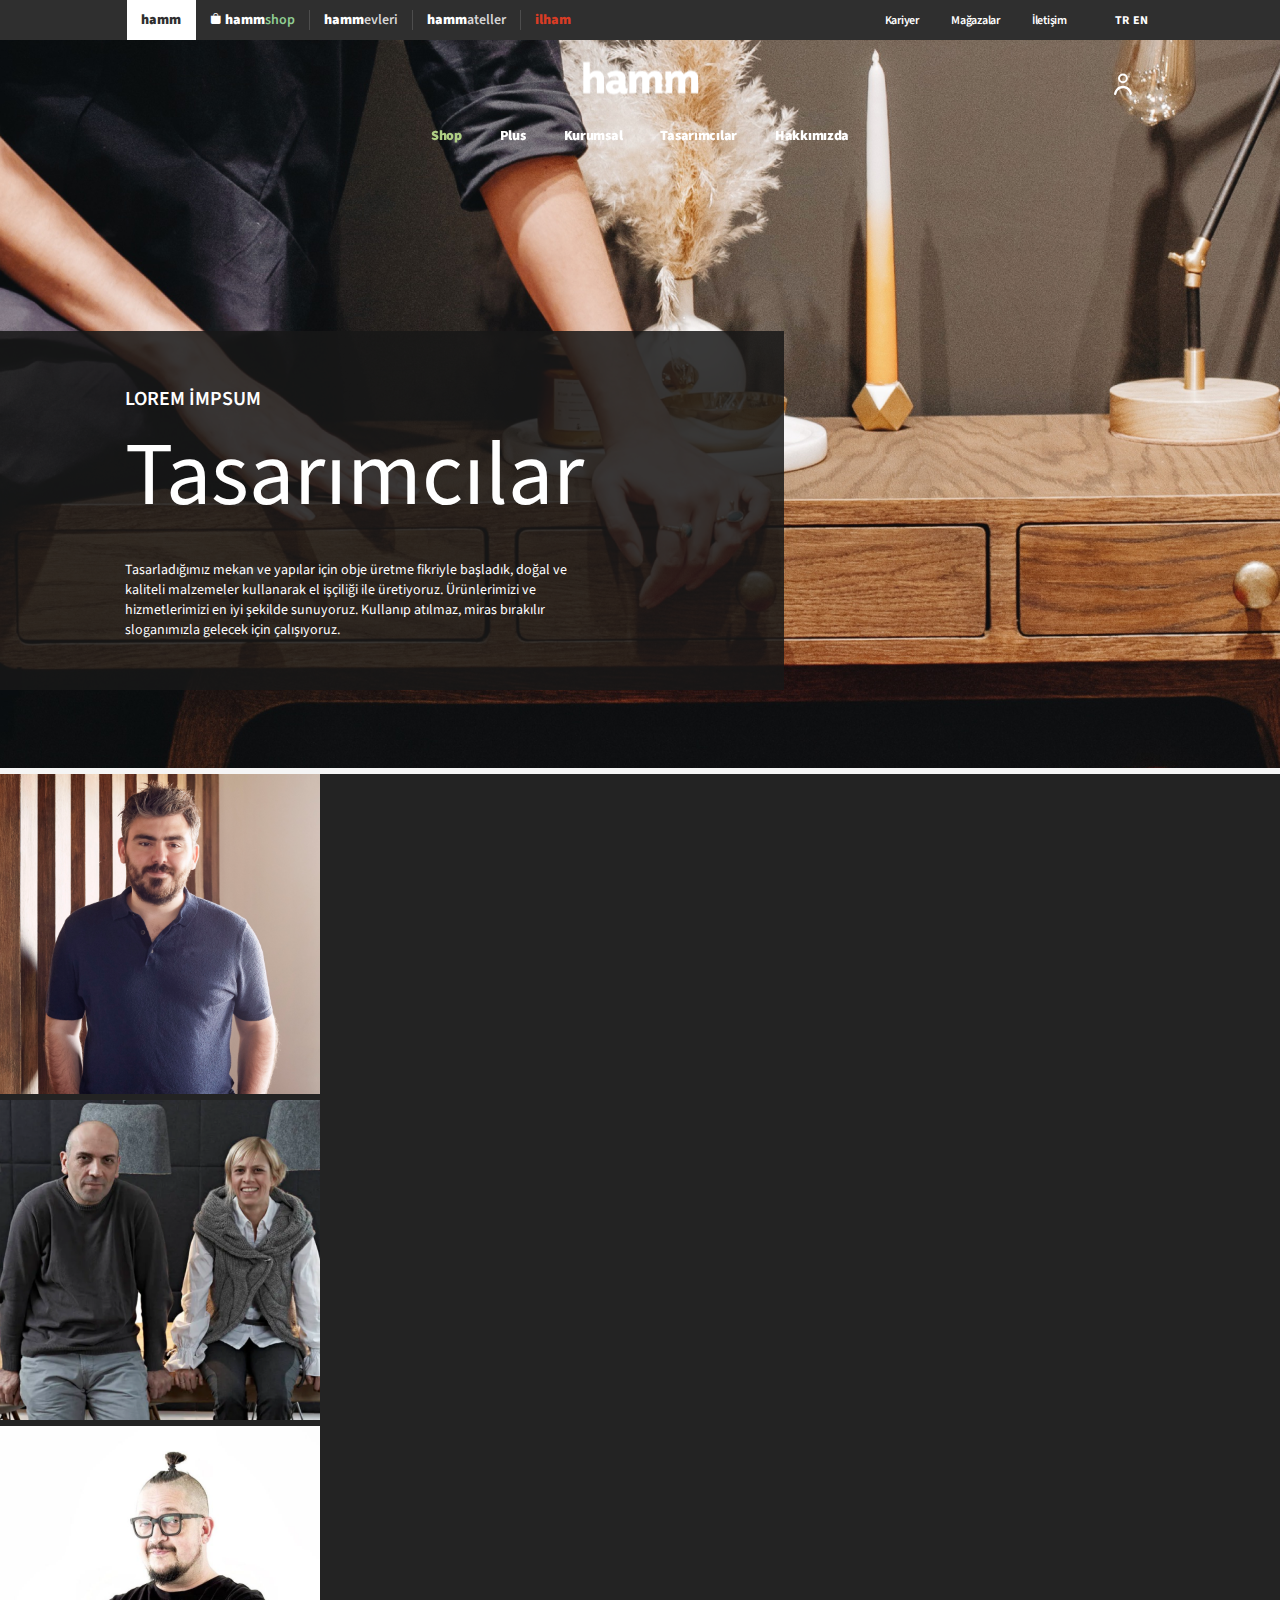
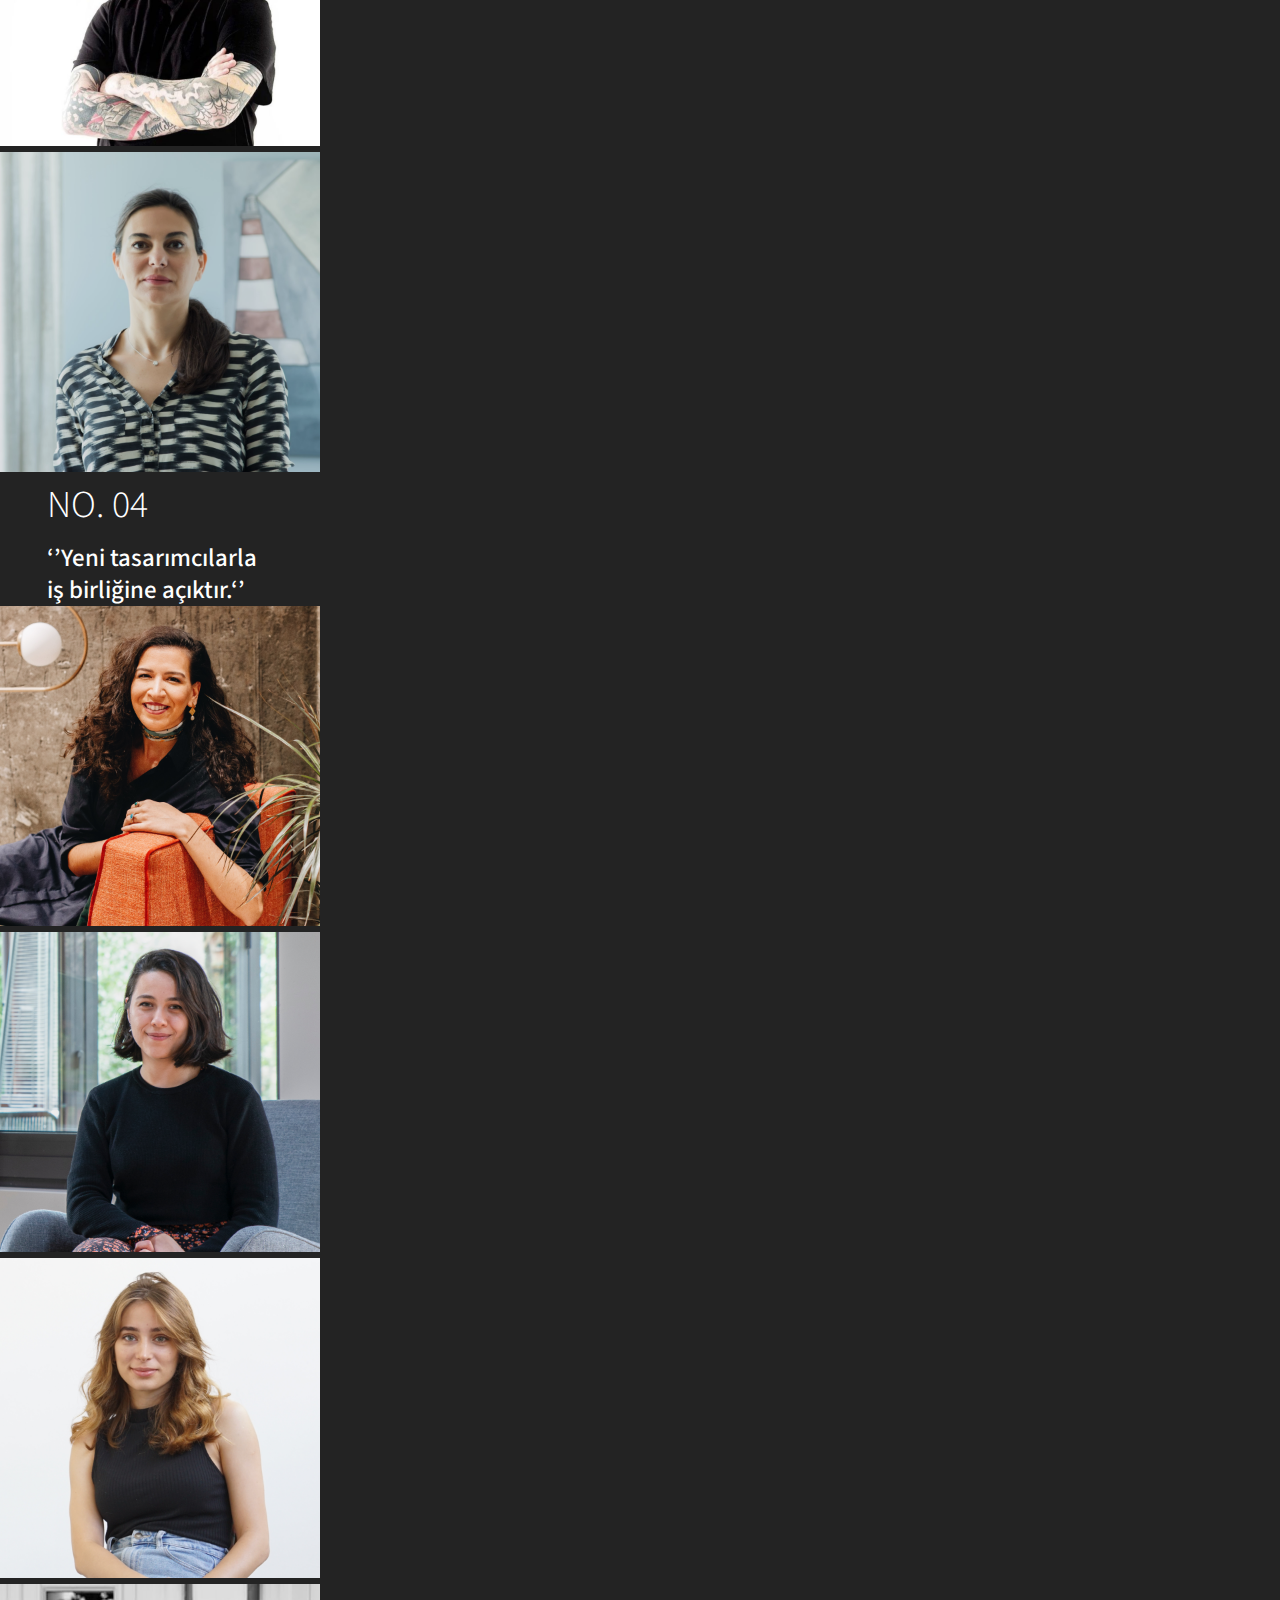
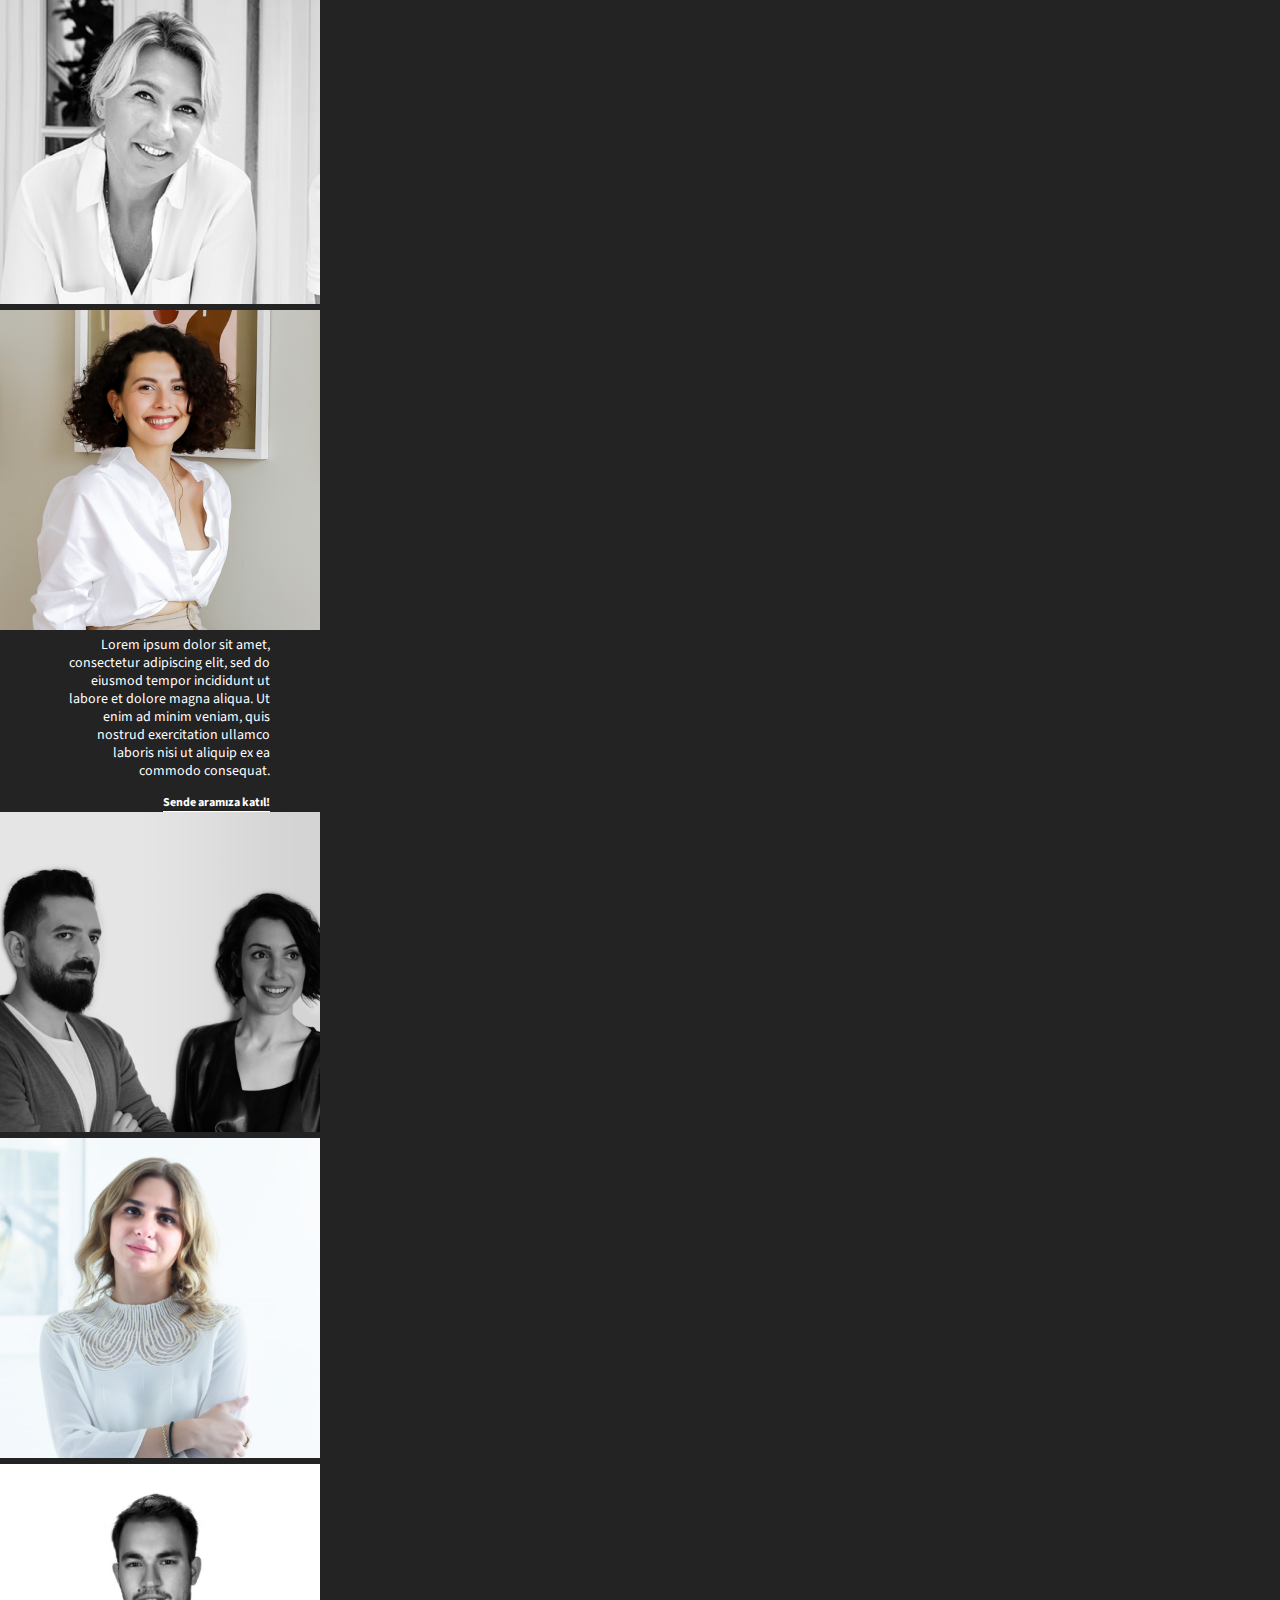
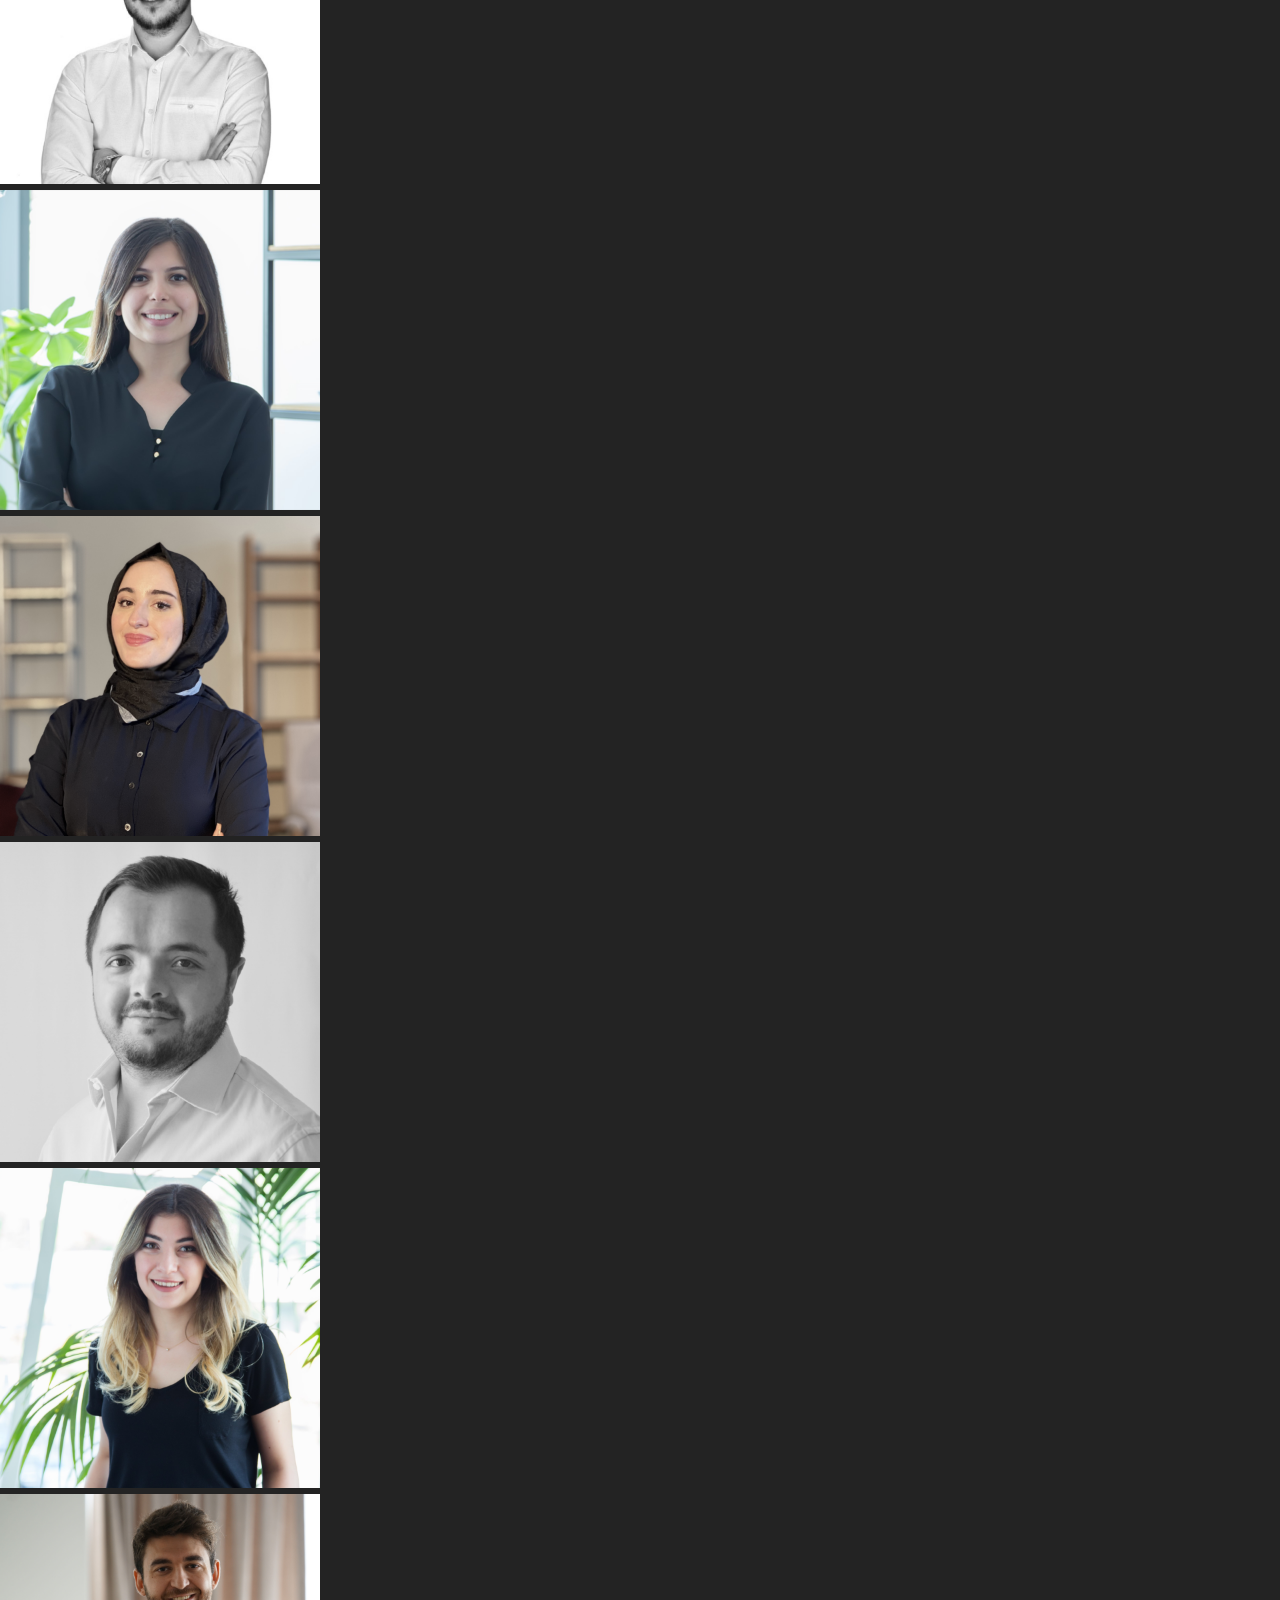
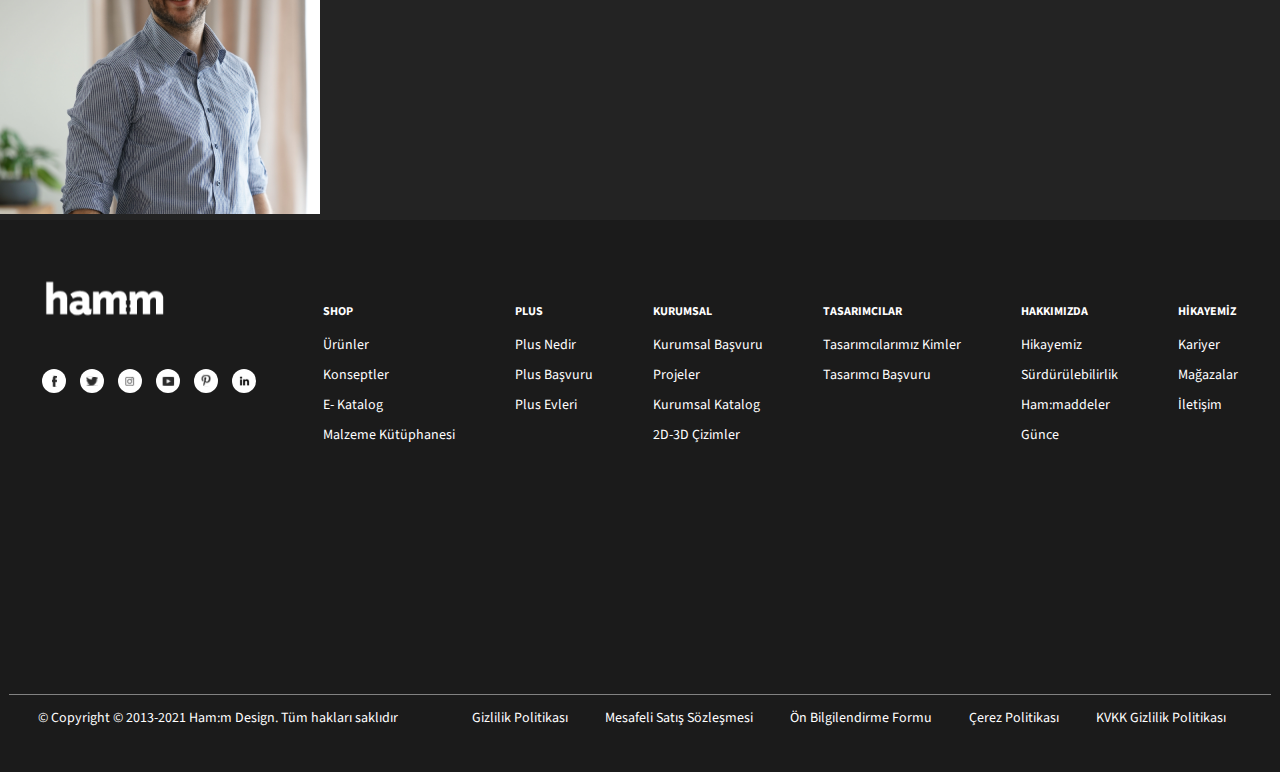
<file: Tasarımcılar.html>
<!DOCTYPE html>
<html lang="en">
  <head>
    <meta charset="UTF-8" />
    <meta http-equiv="X-UA-Compatible" content="IE=edge" />
    <meta name="viewport" content="width=device-width, initial-scale=1.0" />
    <title>Tasarımcılar</title>
    <link rel="preconnect" href="https://fonts.googleapis.com" />
    <link rel="preconnect" href="https://fonts.gstatic.com" crossorigin />
    <link
      href="https://fonts.googleapis.com/css2?family=Source+Sans+Pro:ital,wght@0,200;0,300;0,400;0,600;0,700;0,900;1,200;1,300;1,400;1,600;1,700;1,900&display=swap"
      rel="stylesheet"
    />
    <!-- Bootstrap CSS only -->
    <link
      href="https://cdn.jsdelivr.net/npm/bootstrap@5.2.1/dist/css/bootstrap.min.css"
      rel="stylesheet"
      integrity="sha384-iYQeCzEYFbKjA/T2uDLTpkwGzCiq6soy8tYaI1GyVh/UjpbCx/TYkiZhlZB6+fzT"
      crossorigin="anonymous"
    />
    <link
      rel="stylesheet"
      href="https://cdn.jsdelivr.net/npm/bootstrap-icons@1.9.1/font/bootstrap-icons.css"
    />
    <link href="./css/style.css" rel="stylesheet" />
    <link href="./css/responsive.css" rel="stylesheet" />
  </head>
  <body>
    <div class="navbar-container">
      <div class="left-navbar">
        <a class="left-navbar-item active" href="#">
          <div class="left-navbar-item-content">hamm</div>
        </a>
        <a class="left-navbar-item" href="#">
          <div class="left-navbar-item-content">
            <i class="bi bi-bag-fill"></i>hamm<span class="dark-green"
              >shop</span
            >
          </div>
        </a>
        <a class="left-navbar-item" href="#">
          <div class="left-navbar-item-content">
            hamm<span class="custom-grey">evleri</span>
          </div>
        </a>
        <a class="left-navbar-item" href="#">
          <div class="left-navbar-item-content">
            hamm<span class="custom-grey">ateller</span>
          </div>
        </a>
        <a class="left-navbar-item" href="#">
          <div class="left-navbar-item-content no-border">
            <span class="red-orange bold">ilham</span>
          </div>
        </a>
      </div>
      <dvi class="right-navbar">
        <a class="right-navbar-item" href="#">Kariyer</a>
        <a class="right-navbar-item" href="#">Mağazalar</a>
        <a class="right-navbar-item" href="#">İletişim</a>
        <a class="right-navbar-item lang" href="#">TR</a>
        <a class="right-navbar-item lang ml-0" href="#">EN</a>
      </dvi>
    </div>
    <div class="main-menu-container">
      <div class="main-menu-subcontainer">
        <div class="logo-container">
          <img class="logo" src="./assets/hamm_logo.svg" alt="logo" />
        </div>
        <div class="main-menu">
          <div id="shop" class="main-menu-item custom-green">Shop</div>
          <div id="plus" class="main-menu-item">Plus</div>
          <div id="kuru" class="main-menu-item">Kurumsal</div>
          <div id="tasa" class="main-menu-item">Tasarımcılar</div>
          <div id="hakk" class="main-menu-item">Hakkımızda</div>
        </div>
      </div>
      <div class="sub-menu-wrapper">
        <div class="sub-menu-container hidden">
          <div id="shopSubMenu" class="sub-menu hidden">
            <a id="shopSubMenuItem1" class="sub-menu-item" href="#">Ürünler</a>
            <a id="shopSubMenuItem2" class="sub-menu-item" href="#"
              >Konseptler</a
            >
            <a id="shopSubMenuItem3" class="sub-menu-item" href="#"
              >E-Katalog</a
            >
            <a id="shopSubMenuItem4" class="sub-menu-item" href="#"
              >Malzeme Kütüphanesi</a
            >
          </div>
          <div id="plusSubMenu" class="sub-menu hidden">
            <a id="plusSubMenuItem1" class="sub-menu-item" href="#"
              >Plus Nedir</a
            >
            <a id="plusSubMenuItem2" class="sub-menu-item" href="#"
              >Plus Başvuru</a
            >
            <a id="plusSubMenuItem3" class="sub-menu-item" href="#"
              >Plus Evleri</a
            >
          </div>
          <div id="kuruSubMenu" class="sub-menu hidden">
            <a id="kuruSubMenuItem1" class="sub-menu-item" href="#"
              >Kurumsal Projeler</a
            >
            <a id="kuruSubMenuItem2" class="sub-menu-item" href="#">Başvuru</a>
            <a id="kuruSubMenuItem3" class="sub-menu-item" href="#"
              >Kurumsal Katalog</a
            >
            <a id="kuruSubMenuItem4" class="sub-menu-item" href="#"
              >2D / 3D Çizimler</a
            >
          </div>
          <div id="tasaSubMenu" class="sub-menu hidden">
            <a id="tasaSubMenuItem1" class="sub-menu-item" href="#"
              >Tasarımcılarımız Kimler</a
            >
            <a id="tasaSubMenuItem2" class="sub-menu-item" href="#"
              >Tasarımcı Başvuru</a
            >
          </div>
          <div id="hakkSubMenu" class="sub-menu hidden">
            <a id="hakkSubMenuItem1" class="sub-menu-item" href="#"
              >Hikayemiz</a
            >
            <a id="hakkSubMenuItem2" class="sub-menu-item" href="#"
              >Sürdürülebilirlik</a
            >
            <a id="hakkSubMenuItem3" class="sub-menu-item" href="#"
              >Ham:maddeler</a
            >
            <a id="hakkSubMenuItem4" class="sub-menu-item" href="#">Günce</a>
          </div>
          <div class="sub-menu-images">
            <img
              class="sub-menu-image"
              src="./assets/submenu_img0.png"
              alt="submenu image"
            />
            <img
              class="sub-menu-image"
              src="./assets/submenu_img1.png"
              alt="submenu image"
            />
            <img
              class="sub-menu-image"
              src="./assets/submenu_img2.png"
              alt="submenu image"
            />
          </div>
        </div>
        <div class="collapse-menu">
          <div class="accordion accordion-flush" id="headerAccordionMenu">
            <div class="accordion-item">
              <h2 class="accordion-header" id="headingShop">
                <button
                  class="accordion-button collapsed"
                  type="button"
                  data-bs-toggle="collapse"
                  data-bs-target="#collapseShop"
                  aria-expanded="false"
                  aria-controls="collapseShop"
                >
                  Shop
                </button>
              </h2>
              <div
                id="collapseShop"
                class="accordion-collapse collapse"
                aria-labelledby="headingShop"
                data-bs-parent="#headerAccordionMenu"
              >
                <div class="accordion-body">
                  <a class="collapse-sub-menu-item" href="#">Ürünler</a>
                  <a class="collapse-sub-menu-item" href="#">Konseptler</a>
                  <a class="collapse-sub-menu-item" href="#">E-Katalog</a>
                  <a class="collapse-sub-menu-item" href="#"
                    >Malzeme Kütüphanesi</a
                  >
                </div>
              </div>
            </div>
            <div class="accordion-item">
              <h2 class="accordion-header" id="headingPlus">
                <button
                  class="accordion-button collapsed"
                  type="button"
                  data-bs-toggle="collapse"
                  data-bs-target="#collapsePlus"
                  aria-expanded="false"
                  aria-controls="collapsePlus"
                >
                  Plus
                </button>
              </h2>
              <div
                id="collapsePlus"
                class="accordion-collapse collapse"
                aria-labelledby="headingPlus"
                data-bs-parent="#headerAccordionMenu"
              >
                <div class="accordion-body">
                  <a class="collapse-sub-menu-item" href="#">Plus Nedir</a>
                  <a class="collapse-sub-menu-item" href="#">Plus Başvuru</a>
                  <a class="collapse-sub-menu-item" href="#">Plus Evleri</a>
                </div>
              </div>
            </div>
            <div class="accordion-item">
              <h2 class="accordion-header" id="headingKuru">
                <button
                  class="accordion-button collapsed"
                  type="button"
                  data-bs-toggle="collapse"
                  data-bs-target="#collapseKuru"
                  aria-expanded="false"
                  aria-controls="collapseKuru"
                >
                  Kurumsal
                </button>
              </h2>
              <div
                id="collapseKuru"
                class="accordion-collapse collapse"
                aria-labelledby="headingKuru"
                data-bs-parent="#headerAccordionMenu"
              >
                <div class="accordion-body">
                  <a class="collapse-sub-menu-item" href="#"
                    >Kurumsal Projeler</a
                  >
                  <a class="collapse-sub-menu-item" href="#">Başvuru</a>
                  <a class="collapse-sub-menu-item" href="#"
                    >Kurumsal Katalog</a
                  >
                  <a class="collapse-sub-menu-item" href="#"
                    >2D / 3D Çizimler</a
                  >
                </div>
              </div>
            </div>
            <div class="accordion-item">
              <h2 class="accordion-header" id="headingTasa">
                <button
                  class="accordion-button collapsed"
                  type="button"
                  data-bs-toggle="collapse"
                  data-bs-target="#collapseTasa"
                  aria-expanded="false"
                  aria-controls="collapseTasa"
                >
                  Tasarımcılar
                </button>
              </h2>
              <div
                id="collapseTasa"
                class="accordion-collapse collapse"
                aria-labelledby="headingTasa"
                data-bs-parent="#headerAccordionMenu"
              >
                <div class="accordion-body">
                  <a class="collapse-sub-menu-item" href="#"
                    >Tasarımcılarımız Kimler</a
                  >
                  <a class="collapse-sub-menu-item" href="#"
                    >Tasarımcı Başvuru</a
                  >
                </div>
              </div>
            </div>
            <div class="accordion-item">
              <h2 class="accordion-header" id="headingHakk">
                <button
                  class="accordion-button collapsed"
                  type="button"
                  data-bs-toggle="collapse"
                  data-bs-target="#collapseHakk"
                  aria-expanded="false"
                  aria-controls="collapseHakk"
                >
                  Hakkımızda
                </button>
              </h2>
              <div
                id="collapseHakk"
                class="accordion-collapse collapse"
                aria-labelledby="headingHakk"
                data-bs-parent="#headerAccordionMenu"
              >
                <div class="accordion-body">
                  <a class="collapse-sub-menu-item" href="#">Hikayemiz</a>
                  <a class="collapse-sub-menu-item" href="#"
                    >Sürdürülebilirlik</a
                  >
                  <a class="collapse-sub-menu-item" href="#">Ham:maddeler</a>
                  <a class="collapse-sub-menu-item" href="#">Günce</a>
                </div>
              </div>
            </div>
          </div>
          <div class="collapse-right-navbar">
            <a class="collapse-right-navbar-item" href="#">Kariyer</a>
            <a class="collapse-right-navbar-item" href="#">Mağazalar</a>
            <a class="collapse-right-navbar-item" href="#">İletişim</a>
          </div>
          <div class="collapse-login-group">
            <button type="button" class="collapse-login">
              <img
                class="collapse-login-icon"
                src="./assets/user.svg"
                alt="login icon"
              />
            </button>
            Üye Ol / Giriş Yap
          </div>
          <div class="collapse-lang">
            <span class="active">TR</span>
            <span>EN</span>
          </div>
          <div class="social-icons">
            <a class="social-icon-container" href="#">
              <img src="./assets/facebook.svg" alt="facebook" />
            </a>
            <a class="social-icon-container" href="#">
              <img src="./assets/twitter.svg" alt="twitter" />
            </a>
            <a class="social-icon-container" href="#">
              <img src="./assets/instagram.svg" alt="instagram" />
            </a>
            <a class="social-icon-container" href="#">
              <img src="./assets/youtube.svg" alt="youtube" />
            </a>
            <a class="social-icon-container" href="#">
              <img src="./assets/pinterest.svg" alt="pinterest" />
            </a>
          </div>
        </div>
      </div>
      <button class="login" type="button">
        <img class="login-icon" src="./assets/user.svg" alt="login icon" />
      </button>
      <button class="collapse-toggle-btn" type="button">
        <i class="bi bi-list"></i>
        <i class="bi bi-x-lg"></i>
      </button>
    </div>
    <div class="title-container">
      <img
        class="title-image"
        src="./assets/header_image1.png"
        alt="title image"
      />
      <div class="main-title-box">
        <h6>LOREM İMPSUM</h6>
        <h1>Tasarımcılar</h1>
        <p>
          Tasarladığımız mekan ve yapılar için obje üretme fikriyle başladık,
          doğal ve kaliteli malzemeler kullanarak el işçiliği ile üretiyoruz.
          Ürünlerimizi ve hizmetlerimizi en iyi şekilde sunuyoruz. Kullanıp
          atılmaz, miras bırakılır sloganımızla gelecek için çalışıyoruz.
        </p>
      </div>
    </div>
    <div class="pictures">
      <div class="row">
        <div class="pictures-item">
          <img src="./assets/designers/designer1.png" alt="designer picture" />
          <div class="picture-overlay text-center">
            <h6>muhammet taşlı</h6>
            <p>iç mimar</p>
          </div>
        </div>
        <div class="pictures-item">
          <img src="./assets/designers/designer2.png" alt="designer picture" />
          <div class="picture-overlay text-center">
            <h6>ofist</h6>
            <p>tasarım grubu</p>
          </div>
        </div>
        <div class="pictures-item">
          <img src="./assets/designers/designer3.png" alt="designer picture" />
          <div class="picture-overlay text-center">
            <h6>esat fişek</h6>
            <p>iç mimar</p>
          </div>
        </div>
        <div class="pictures-item">
          <img src="./assets/designers/designer4.png" alt="designer picture" />
          <div class="picture-overlay text-center">
            <h6>idil özbek</h6>
            <p>iç mimar</p>
          </div>
        </div>
      </div>
      <div class="row">
        <div class="pictures-item">
          <div class="pictures-only-text">
            <h2>NO. 04</h2>
            <h3>‘’Yeni tasarımcılarla iş birliğine açıktır.‘’</h3>
          </div>
        </div>
        <div class="pictures-item">
          <img src="./assets/designers/designer5.png" alt="designer picture" />
          <div class="picture-overlay text-center">
            <h6>begüm karadağ</h6>
            <p>iç mimar</p>
          </div>
        </div>
        <div class="pictures-item">
          <img src="./assets/designers/designer6.png" alt="designer picture" />
          <div class="picture-overlay text-center">
            <h6>buket gülpınar</h6>
            <p>endüstriyel tasarımcı</p>
          </div>
        </div>
        <div class="pictures-item">
          <img src="./assets/designers/designer7.png" alt="designer picture" />
          <div class="picture-overlay text-center">
            <h6>zeynep yıldıran</h6>
            <p>endüstriyel tasarımcı</p>
          </div>
        </div>
      </div>
      <div class="row">
        <div class="pictures-item">
          <img src="./assets/designers/designer8.png" alt="designer picture" />
          <div class="picture-overlay text-center">
            <h6>muhammet taşlı</h6>
            <p>iç mimar</p>
          </div>
        </div>
        <div class="pictures-item">
          <img src="./assets/designers/designer9.png" alt="designer picture" />
          <div class="picture-overlay text-center">
            <h6>ofist</h6>
            <p>tasarım grubu</p>
          </div>
        </div>
        <div class="pictures-item">
          <div class="pictures-with-link">
            <p>
              Lorem ipsum dolor sit amet, consectetur adipiscing elit, sed do
              eiusmod tempor incididunt ut labore et dolore magna aliqua. Ut
              enim ad minim veniam, quis nostrud exercitation ullamco laboris
              nisi ut aliquip ex ea commodo consequat.
            </p>
            <a href="#">Sende aramıza katıl!</a>
          </div>
        </div>
        <div class="pictures-item">
          <img src="./assets/designers/designer10.png" alt="designer picture" />
          <div class="picture-overlay text-center">
            <h6>idil özbek</h6>
            <p>iç mimar</p>
          </div>
        </div>
      </div>
      <div class="row">
        <div class="pictures-item">
          <img src="./assets/designers/designer11.png" alt="designer picture" />
          <div class="picture-overlay text-center">
            <h6>muhammet taşlı</h6>
            <p>iç mimar</p>
          </div>
        </div>
        <div class="pictures-item">
          <img src="./assets/designers/designer12.png" alt="designer picture" />
          <div class="picture-overlay text-center">
            <h6>ofist</h6>
            <p>tasarım grubu</p>
          </div>
        </div>
        <div class="pictures-item">
          <img src="./assets/designers/designer13.png" alt="designer picture" />
          <div class="picture-overlay text-center">
            <h6>esat fişek</h6>
            <p>iç mimar</p>
          </div>
        </div>
        <div class="pictures-item">
          <img src="./assets/designers/designer14.png" alt="designer picture" />
          <div class="picture-overlay text-center">
            <h6>idil özbek</h6>
            <p>iç mimar</p>
          </div>
        </div>
      </div>
      <div class="row">
        <div class="pictures-item">
          <img src="./assets/designers/designer15.png" alt="designer picture" />
          <div class="picture-overlay text-center">
            <h6>muhammet taşlı</h6>
            <p>iç mimar</p>
          </div>
        </div>
        <div class="pictures-item">
          <img src="./assets/designers/designer16.png" alt="designer picture" />
          <div class="picture-overlay text-center">
            <h6>ofist</h6>
            <p>tasarım grubu</p>
          </div>
        </div>
        <div class="pictures-item">
          <img src="./assets/designers/designer17.png" alt="designer picture" />
          <div class="picture-overlay text-center">
            <h6>esat fişek</h6>
            <p>iç mimar</p>
          </div>
        </div>
      </div>
    </div>
    <div class="footer">
      <div class="footer-body">
        <div class="footer-collapse-container">
          <a href="#">
            <img
              class="footer-logo"
              src="./assets/hamm_logo.svg"
              alt="footer logo"
            />
          </a>
          <div class="accordion accordion-flush" id="footerAccordionMenu">
            <div class="accordion-item">
              <h2 class="accordion-header" id="footerheadingShop">
                <button
                  class="accordion-button collapsed"
                  type="button"
                  data-bs-toggle="collapse"
                  data-bs-target="#footercollapseShop"
                  aria-expanded="false"
                  aria-controls="footercollapseShop"
                >
                  Shop
                </button>
              </h2>
              <div
                id="footercollapseShop"
                class="accordion-collapse collapse"
                aria-labelledby="footerheadingShop"
                data-bs-parent="#footerAccordionMenu"
              >
                <div class="accordion-body">
                  <a class="collapse-sub-menu-item" href="#">Ürünler</a>
                  <a class="collapse-sub-menu-item" href="#">Konseptler</a>
                  <a class="collapse-sub-menu-item" href="#">E-Katalog</a>
                  <a class="collapse-sub-menu-item" href="#"
                    >Malzeme Kütüphanesi</a
                  >
                </div>
              </div>
            </div>
            <div class="accordion-item">
              <h2 class="accordion-header" id="footerheadingPlus">
                <button
                  class="accordion-button collapsed"
                  type="button"
                  data-bs-toggle="collapse"
                  data-bs-target="#footercollapsePlus"
                  aria-expanded="false"
                  aria-controls="footercollapsePlus"
                >
                  Plus
                </button>
              </h2>
              <div
                id="footercollapsePlus"
                class="accordion-collapse collapse"
                aria-labelledby="footerheadingPlus"
                data-bs-parent="#footerAccordionMenu"
              >
                <div class="accordion-body">
                  <a class="collapse-sub-menu-item" href="#">Plus Nedir</a>
                  <a class="collapse-sub-menu-item" href="#">Plus Başvuru</a>
                  <a class="collapse-sub-menu-item" href="#">Plus Evleri</a>
                </div>
              </div>
            </div>
            <div class="accordion-item">
              <h2 class="accordion-header" id="footerheadingKuru">
                <button
                  class="accordion-button collapsed"
                  type="button"
                  data-bs-toggle="collapse"
                  data-bs-target="#footercollapseKuru"
                  aria-expanded="false"
                  aria-controls="footercollapseKuru"
                >
                  Kurumsal
                </button>
              </h2>
              <div
                id="footercollapseKuru"
                class="accordion-collapse collapse"
                aria-labelledby="footerheadingKuru"
                data-bs-parent="#footerAccordionMenu"
              >
                <div class="accordion-body">
                  <a class="collapse-sub-menu-item" href="#"
                    >Kurumsal Projeler</a
                  >
                  <a class="collapse-sub-menu-item" href="#">Başvuru</a>
                  <a class="collapse-sub-menu-item" href="#"
                    >Kurumsal Katalog</a
                  >
                  <a class="collapse-sub-menu-item" href="#"
                    >2D / 3D Çizimler</a
                  >
                </div>
              </div>
            </div>
            <div class="accordion-item">
              <h2 class="accordion-header" id="footerheadingTasa">
                <button
                  class="accordion-button collapsed"
                  type="button"
                  data-bs-toggle="collapse"
                  data-bs-target="#footercollapseTasa"
                  aria-expanded="false"
                  aria-controls="footercollapseTasa"
                >
                  Tasarımcılar
                </button>
              </h2>
              <div
                id="footercollapseTasa"
                class="accordion-collapse collapse"
                aria-labelledby="footerheadingTasa"
                data-bs-parent="#footerAccordionMenu"
              >
                <div class="accordion-body">
                  <a class="collapse-sub-menu-item" href="#"
                    >Tasarımcılarımız Kimler</a
                  >
                  <a class="collapse-sub-menu-item" href="#"
                    >Tasarımcı Başvuru</a
                  >
                </div>
              </div>
            </div>
            <div class="accordion-item">
              <h2 class="accordion-header" id="footerheadingHakk">
                <button
                  class="accordion-button collapsed"
                  type="button"
                  data-bs-toggle="collapse"
                  data-bs-target="#footercollapseHakk"
                  aria-expanded="false"
                  aria-controls="footercollapseHakk"
                >
                  Hakkımızda
                </button>
              </h2>
              <div
                id="footercollapseHakk"
                class="accordion-collapse collapse"
                aria-labelledby="footerheadingHakk"
                data-bs-parent="#footerAccordionMenu"
              >
                <div class="accordion-body">
                  <a class="collapse-sub-menu-item" href="#">Hikayemiz</a>
                  <a class="collapse-sub-menu-item" href="#"
                    >Sürdürülebilirlik</a
                  >
                  <a class="collapse-sub-menu-item" href="#">Ham:maddeler</a>
                  <a class="collapse-sub-menu-item" href="#">Günce</a>
                </div>
              </div>
            </div>
          </div>
          <div class="additional-menu">
            <a href="#">Kariyer</a>
            <a href="#">Mağazalar</a>
            <a href="#">İletişim</a>
          </div>
          <div class="social-icons">
            <a class="social-icon-container" href="#">
              <img src="./assets/facebook.svg" alt="facebook" />
            </a>
            <a class="social-icon-container" href="#">
              <img src="./assets/twitter.svg" alt="twitter" />
            </a>
            <a class="social-icon-container" href="#">
              <img src="./assets/instagram.svg" alt="instagram" />
            </a>
            <a class="social-icon-container" href="#">
              <img src="./assets/youtube.svg" alt="youtube" />
            </a>
            <a class="social-icon-container" href="#">
              <img src="./assets/pinterest.svg" alt="pinterest" />
            </a>
            <a id="footerLinkedin" class="social-icon-container" href="#">
              <img src="./assets/linkedin.svg" alt="linkedin" />
            </a>
          </div>
        </div>
        <div class="footer-menu-container">
          <div class="footer-menu">
            <div class="footer-menu-title">shop</div>
            <a href="#" class="footer-menu-item">Ürünler</a>
            <a href="#" class="footer-menu-item">Konseptler</a>
            <a href="#" class="footer-menu-item">E- Katalog</a>
            <a href="#" class="footer-menu-item">Malzeme Kütüphanesi</a>
          </div>
          <div class="footer-menu">
            <div class="footer-menu-title">plus</div>
            <a href="#" class="footer-menu-item">Plus Nedir</a>
            <a href="#" class="footer-menu-item">Plus Başvuru</a>
            <a href="#" class="footer-menu-item">Plus Evleri</a>
          </div>
          <div class="footer-menu">
            <div class="footer-menu-title">kurumsal</div>
            <a href="#" class="footer-menu-item">Kurumsal Başvuru</a>
            <a href="#" class="footer-menu-item">Projeler</a>
            <a href="#" class="footer-menu-item">Kurumsal Katalog</a>
            <a href="#" class="footer-menu-item">2D-3D Çizimler</a>
          </div>
          <div class="footer-menu">
            <div class="footer-menu-title">TASARIMCILAR</div>
            <a href="#" class="footer-menu-item">Tasarımcılarımız Kimler</a>
            <a href="#" class="footer-menu-item">Tasarımcı Başvuru</a>
          </div>
          <div class="footer-menu">
            <div class="footer-menu-title">HAKKIMIZDA</div>
            <a class="footer-menu-item" href="#">Hikayemiz</a>
            <a class="footer-menu-item" href="#">Sürdürülebilirlik</a>
            <a class="footer-menu-item" href="#">Ham:maddeler</a>
            <a class="footer-menu-item" href="#">Günce</a>
          </div>
          <div class="footer-menu">
            <div class="footer-menu-title">HİKAYEMİZ</div>
            <a href="#" class="footer-menu-item">Kariyer</a>
            <a href="#" class="footer-menu-item">Mağazalar</a>
            <a href="#" class="footer-menu-item">İletişim</a>
          </div>
        </div>
      </div>
      <div class="footer-bottom">
        <p>© Copyright © 2013-2021 Ham:m Design. Tüm hakları saklıdır</p>
        <div class="footer-bottom-menu">
          <a href="#">Gizlilik Politikası</a>
          <a href="#">Mesafeli Satış Sözleşmesi</a>
          <a href="#">Ön Bilgilendirme Formu</a>
          <a href="#">Çerez Politikası</a>
          <a href="#">KVKK Gizlilik Politikası</a>
        </div>
      </div>
    </div>

    <!-- Bootstrap JavaScript Bundle with Popper -->
    <script
      src="https://cdn.jsdelivr.net/npm/bootstrap@5.2.1/dist/js/bootstrap.bundle.min.js"
      integrity="sha384-u1OknCvxWvY5kfmNBILK2hRnQC3Pr17a+RTT6rIHI7NnikvbZlHgTPOOmMi466C8"
      crossorigin="anonymous"
    ></script>
    <script src="https://ajax.googleapis.com/ajax/libs/jquery/3.6.0/jquery.min.js"></script>
    <script src="./js/custom.js"></script>
  </body>
</html>
</file>
<file: css/style.css>
* {
  margin: 0;
  padding: 0;
  box-sizing: border-box;
  font-family: "Source Sans Pro", sans-serif;
}

h1,
h2,
h3,
h4,
h5,
h6,
p {
  margin: 0;
}

.row {
  margin-left: 0;
  margin-right: 0;
}

.row > * {
  padding: 0;
  margin: 0;
}

a {
  text-decoration: none;
}

a:hover {
  color: #fff;
}

.col-lg-6 {
  padding: 0;
}

body {
  background-color: #f5f5f5;
}

.navbar-container {
  padding: 0 127px;
  background: #2f2f2f;
  height: 40px;
  display: flex;
  justify-content: space-between;
  min-width: 375px;
}
.left-navbar,
.right-navbar {
  display: flex;
  height: 100%;
}

.left-navbar-item {
  padding: 10px 0;
  text-decoration: none;
}

.left-navbar-item.active {
  background-color: #ffffff;
}

.left-navbar-item.active .left-navbar-item-content {
  color: #2f2f2f;
  border-right-color: #ffffff;
}

.left-navbar-item-content {
  padding: 0 14px;
  line-height: 20px;
  font-size: 14px;
  font-weight: 900;
  color: #ffffff;
  border-right: 1px solid #4d4d4d;
  display: flex;
  align-items: center;
}

.left-navbar-item-content.no-border {
  border-right: 0;
}

.left-navbar-item-content span {
  font-weight: 600;
}

.left-navbar-item-content span.bold {
  font-weight: 900;
}

.left-navbar-item-content i {
  font-size: 11px;
  margin-right: 4px;
}

.dark-green {
  color: rgb(145, 206, 148);
}

.custom-grey {
  color: rgb(214, 214, 214);
}

.red-orange {
  color: rgb(216, 60, 37);
}

.right-navbar {
  align-items: center;
}

.right-navbar-item {
  text-decoration: none;
  color: #ffffff;
  font-size: 12px;
  line-height: 15px;
  font-weight: 600;
  letter-spacing: -0.02em;
  margin-right: 32px;
}

.right-navbar-item:hover {
  color: #ffffff;
}

.right-navbar-item.lang {
  font-weight: 700;
  margin: 0 5px 0 16px;
}

.ml-0 {
  margin-left: 0 !important;
}

#introCarousel .carousel-inner .carousel-item,
#introCarousel .carousel-inner .carousel-item video,
#introCarousel .carousel-inner .carousel-item img {
  height: 890px;
  object-fit: cover;
  width: 100%;
}

.main-menu-container {
  background-color: transparent;
  position: fixed;
  top: 40px;
  width: 100%;
  transition: background-color 0.2s ease-in-out;
  z-index: 3;
}

.main-menu-container:hover,
.main-menu-container.active {
  background-color: rgba(27, 27, 27, 0.85);
}

.main-menu-container.fixed-top {
  background-color: rgba(27, 27, 27, 0.85);
  top: 0px;
}

.main-menu-subcontainer {
  text-align: center;
  padding: 20px 30px 0px 30px;
}

.logo-container {
  margin-bottom: 25px;
}

.logo {
  width: 122px;
}

.main-menu {
  display: flex;
  justify-content: center;
}

.main-menu-item {
  font-weight: 900;
  font-size: 14px;
  line-height: 18px;
  letter-spacing: -0.02em;
  text-transform: capitalize;
  color: #fff;
  cursor: pointer;
  padding: 0 19px 24px 19px;
}

.custom-green {
  color: #aecf84;
}

.main-menu-item.custom-green.active {
  color: #5d6c4a;
}

.main-menu-item.active {
  color: #696969;
}

.login {
  position: absolute;
  top: 33px;
  right: 148px;
  border: none;
  background-color: transparent;
}

.login-icon {
  width: 18px;
}

.collapse-login-group {
  display: flex;
  align-items: flex-start;
  justify-content: center;
  font-size: 14px;
  line-height: 18px;
  font-weight: 400;
  color: #fff;
}

.collapse-login {
  border: none;
  background-color: transparent;
  margin-right: 16px;
}

.collapse-login-icon {
  width: 11px;
}

.collapse-lang {
  padding: 17px 0 41px 0;
  text-align: center;
}

.collapse-lang span {
  font-size: 14px;
  line-height: 18px;
  font-weight: 400;
  color: #fff;
  margin: 0 10px;
  cursor: pointer;
}

.collapse-lang span.active {
  border-bottom: 1px solid #fff;
}

.collapse-toggle-btn {
  position: absolute;
  top: 30px;
  left: 70px;
  border: none;
  background-color: transparent;
  display: none;
  font-size: 26px;
  line-height: 26px;
  color: #fff;
}

.collapse-toggle-btn.opened i.bi-list {
  display: none;
}

.collapse-toggle-btn i.bi-x-lg {
  display: none;
}

.collapse-toggle-btn.opened i.bi-x-lg {
  display: block;
}

.sub-menu-container {
  padding: 30px 148px 70px 148px;
  width: 100%;
  border-top: 1px solid #464646;
  display: flex;
  justify-content: space-between;
}

.sub-menu-container.hidden {
  display: none;
}

.sub-menu-wrapper {
  height: auto;
}

.sub-menu {
  display: flex;
  flex-direction: column;
  gap: 15px;
}

.sub-menu.hidden {
  display: none;
}

.sub-menu-item {
  font-size: 14px;
  font-weight: 400;
  line-height: 25px;
  color: #fff;
  text-decoration: none;
}

.sub-menu-item:hover {
  color: #fff;
}

.sub-menu-images {
  display: flex;
  gap: 28px;
  padding-top: 5px;
  padding-right: 4px;
}

.sub-menu-image {
  width: 320px;
}

.collapse-menu {
  padding: 24px 25px 43px 25px;
  display: none;
}

.collapse-menu.opened {
  display: block;
}

.accordion-button:focus {
  box-shadow: none;
}

.accordion {
  background-color: transparent;
  color: #fff;
  border: none;
}

.accordion-item {
  background-color: transparent;
  color: #fff;
  border: none;
}

.accordion-button,
.accordion-button:not(.collapsed) {
  background-color: transparent;
  color: #fff;
  box-shadow: none;
  padding: 12px 5px;
  font-size: 14px;
  line-height: 18px;
  font-weight: 600;
  letter-spacing: -0.02em;
}

.accordion-button::after {
  background-image: url("../assets/plus_icon.svg");
  background-size: 12px 12px;
  background-position: center;
}

.accordion-button:not(.collapsed)::after {
  background-image: url("../assets/minus_icon.svg");
}

.accordion-body {
  padding: 5px 33px 24px 33px;
  font-size: 13px;
  line-height: 26px;
  font-weight: 400;
  display: flex;
  flex-direction: column;
  align-items: flex-start;
  gap: 8px;
}

.collapse-sub-menu-item {
  text-decoration: none;
  color: #cfcfcf;
  transition: color 0.2s ease-in-out;
}

.collapse-sub-menu-item:hover {
  color: #fff;
}

.collapse-right-navbar {
  padding: 54px 5px 48px 5px;
  display: flex;
  flex-direction: column;
  gap: 35px;
}

.collapse-right-navbar-item {
  color: #fff;
  font-size: 14px;
  line-height: 18px;
}

.social-icons {
  display: flex;
  justify-content: center;
  gap: 14px;
}

.social-icon-container {
  width: 26px;
  height: 26px;
  display: flex;
  align-items: center;
  justify-content: center;
  border-radius: 50%;
  background-color: #fff;
}

.footer .social-icon-container {
  width: 24px;
  height: 24px;
}

.text-area {
  padding: 50px 33px 40px 33px;
  background-color: #fff;
}

.text-area p {
  font-size: 18px;
  line-height: 25px;
  font-weight: 300;
  color: #0f0f0f;
  max-width: 889px;
  margin: 0 auto 20px auto;
}

.text-area a {
  color: #000;
  font-weight: 700;
  font-size: 16px;
  border-bottom: 1px solid #000;
}

.sofa-section {
  padding: 65px 15px 30px 15px;
  background-color: #404040;
  color: #fff;
}

.sofas {
  width: fit-content;
  margin: 0 auto;
  padding-bottom: 30px;
}

.sofas .col-lg-6 {
  width: 100%;
}

.sofa-container {
  display: flex;
  align-items: center;
  justify-content: center;
}

.sofa-container a {
  width: 280px;
  height: 233px;
  display: flex;
  align-items: center;
  justify-content: center;
}

.sofa-text {
  color: #fff;
}

.sofa-text h2 {
  font-size: 34px;
  font-weight: 900;
  margin-bottom: 12px;
}

.sofa-text p {
  font-size: 18px;
  font-weight: 400;
  margin-bottom: 14px;
}

.sofa-text a {
  font-size: 16px;
  font-weight: 700;
  border-bottom: 1px solid #fff;
  color: #fff;
}

.background-clickable {
  position: relative;
  width: 100%;
  height: 746px;
  background-position: center;
  background-repeat: no-repeat;
  background-size: cover;
  background-image: url("../assets/background_clickable.png");
}

.background-clickable .sofa-text {
  position: absolute;
  bottom: 40px;
  left: 127px;
}

.overlay {
  background-color: rgba(0, 0, 0, 0.3);
  width: 100%;
  height: 100%;
  display: none;
}

.lightbox-point {
  width: 28px;
  height: 28px;
  border-radius: 50%;
  position: absolute;
  top: 35%;
  right: 44.5%;
  cursor: pointer;
}

.lightbox {
  left: 45px;
  top: -30px;
  position: absolute;
  background-color: #fff;
  padding: 9px 10px 15px 10px;
  display: none;
}

.lightbox.show {
  display: block;
}

.lightbox::before {
  content: "";
  position: absolute;
  top: 10%;
  left: -6%;
  border-width: 10px;
  border-style: solid;
  border-color: transparent #fff transparent transparent;
}

.lightbox-img-container {
  position: relative;
  padding: 35px 26px 11px 26px;
  background-color: #f2f2f2;
}

.lightbox-img-container img {
  width: 249px;
}

.lightbox-close {
  border: none;
  background-color: #949494;
  font-size: 14px;
  color: #fff;
  border-radius: 50%;
  position: absolute;
  top: 9px;
  right: 9px;
  width: 24px;
  height: 24px;
}

.lightbox-text {
  padding-top: 11px;
}

.lightbox-text h5 {
  font-size: 16px;
  font-weight: 600;
  line-height: 20px;
}

.lightbox-text p {
  font-size: 14px;
  font-weight: 400;
  line-height: 18px;
}

.lightbox-text a {
  font-size: 12px;
  font-weight: 400;
  color: #1d1d1d;
  border-bottom: 1px solid #1d1d1d;
}

.hamm-plus {
  position: relative;
  width: 100%;
  height: 747px;
  background-position: center;
  background-repeat: no-repeat;
  background-size: cover;
  background-image: url("../assets/hamm_plus_backimg.png");
}

.hamm-plus-content {
  position: absolute;
  bottom: 73px;
  width: 100%;
  color: #fff;
}

.hamm-plus-logo {
  width: 203px;
  margin-bottom: 25px;
}

.hamm-plus-content p {
  font-size: 22px;
  line-height: 28px;
  font-weight: 900;
  max-width: 270px;
  margin-left: auto;
  margin-right: auto;
}

.hamm-plus-content p.golden {
  font-weight: 700;
  margin-bottom: 38px;
}

.golden {
  color: #d1aa67;
}

.hamm-plus-content a {
  font-size: 16px;
  line-height: 20px;
  font-weight: 700;
  border-bottom: 1px solid #fff;
  color: #fff;
}

.footer {
  padding: 60px 9px 45px 9px;
  background-color: #1b1b1b;
  color: #fff;
}

.footer a {
  color: #fff;
}

.footer-body {
  display: flex;
  justify-content: space-around;
  padding-bottom: 250px;
}

.footer-logo {
  width: 124px;
  margin-bottom: 46px;
}

.footer-menu-container {
  padding-top: 24px;
  display: flex;
  justify-content: space-between;
  gap: 60px;
}

.footer-menu {
  display: flex;
  flex-direction: column;
  gap: 12px;
}

.footer-menu-title {
  text-transform: uppercase;
  font-size: 12px;
  line-height: 15px;
  font-weight: 700;
  padding-bottom: 5px;
}

.footer-menu-item {
  font-size: 14px;
  line-height: 18px;
  font-weight: 400;
}

.footer-bottom {
  border-top: 1px solid #828282;
  font-size: 14px;
  line-height: 18px;
  font-weight: 400;
  padding-top: 14px;
  display: flex;
  align-items: center;
  justify-content: space-around;
}

.footer-bottom-menu a {
  padding: 0 17px;
}

.additional-menu {
  display: none;
  padding-top: 42px;
  padding-bottom: 28px;
  text-align: center;
}

.additional-menu a {
  font-size: 14px;
  line-height: 18px;
  font-weight: 400;
  padding: 0 10px;
}

#footerAccordionMenu {
  display: none;
}

.footer .collapse-sub-menu-item {
  color: #cfcfcf;
}

.footer .collapse-sub-menu-item:hover {
  color: #fff;
}

.project-description {
  padding-bottom: 7px;
}

.project-description h1 {
  font-size: 52px;
  font-weight: 400;
  margin-bottom: 24px;
}

.project-description p {
  font-size: 18px;
  line-height: 23px;
  font-weight: 300;
  margin-bottom: 32px;
}

.project-description a {
  text-decoration: none;
  color: #000;
  font-size: 16px;
  font-weight: 700;
  border-bottom: 1px solid #000;
}

.our-project {
  position: relative;
  display: flex;
  align-items: flex-end;
  flex-direction: row-reverse;
  padding: 0 0 94px 0;
}

#projectWithSlide {
  width: 54%;
}

#projectAbsolute {
  width: 46%;
  padding: 11% 6.5% 18% 6.5%;
  position: relative;
}

.slider {
  width: 100%;
}

.wrapper {
  overflow: hidden;
  position: relative;
  z-index: 1;
}

.items {
  position: relative;
  top: 0;
  display: flex;
}

#items {
  left: -454px;
}

#items1 {
  left: -437px;
}

.items.shifting {
  transition: left 0.2s ease-out;
}

.slider .customSlide {
  padding-right: 68px;
  cursor: pointer;
  transition: all 1s;
  position: relative;
}

.slider .customSlide img {
  height: 446px;
  width: 386px;
}

.controls {
  text-align: right;
  padding: 0 15.8% 45px 0;
}

.controls a {
  color: #000;
  font-size: 22px;
  padding: 0 9px;
  cursor: pointer;
}

.prev:active,
.next:active {
  opacity: 0.5;
}

.slide-context {
  padding: 15px 10px 0 10px;
  color: #333;
  display: flex;
  align-items: center;
  justify-content: space-between;
}

.slide-text h5 {
  font-size: 20px;
  line-height: 25px;
  font-weight: 700;
  padding-bottom: 4px;
}

.slide-text p {
  font-size: 14px;
  line-height: 18px;
  font-weight: 400;
  color: #000;
}

.slide-symbol-container {
  width: 48px;
  height: 48px;
  border-radius: 50%;
  background-color: #454545;
  position: relative;
}

.customSlide .slide-symbol-container img {
  position: absolute;
  top: 50%;
  left: 50%;
  transform: translate(-50%, -50%);
  width: 32px;
  height: 8.6px;
}

.customSlide img.slide-symbol {
  width: 48px;
  height: 48px;
}

#projectAbsImg1 {
  width: 100%;
  padding-top: 78px;
}

#projectAbsImg2 {
  display: none;
  padding: 32px 19px 0 73px;
  width: 100%;
}

#phantom-img {
  width: 100%;
  padding: 87px 7.6% 62px 0;
}

.fullWidthSliderContainer {
  padding: 73px 0 64px 0;
  text-align: center;
}

.fullWidthSliderContainer .slider .customSlide {
  padding-right: 51px;
}

.brightDark {
  color: #333;
}

.fullwidth-slide-context {
  padding-top: 21px;
  display: flex;
  align-items: center;
  justify-content: space-between;
  color: #000;
}

.fullwidth-slide-context h5 {
  font-size: 28px;
  line-height: 35px;
  font-weight: 700;
}

.fullwidth-slide-context span {
  display: flex;
  flex-direction: column;
  align-items: flex-end;
  gap: 5px;
}

.fullwidth-slide-context span h6,
.fullwidth-slide-context span p {
  font-size: 12px;
  line-height: 15px;
}

.fullwidth-slide-context span h6 {
  font-weight: 700;
}

.fullwidth-slide-context span p {
  font-weight: 400;
}

.bottomLink {
  font-size: 16px;
  font-weight: 700;
  color: #000;
  border-bottom: 1px solid #000;
}

#slider1 {
  padding-bottom: 47px;
  padding-left: 64px;
}

.project-link {
  padding: 40px 40px;
}

.backGrey {
  background-color: #f5f5f5;
}

.titleSet h3 {
  font-size: 28px;
  font-weight: 700;
  padding-bottom: 12px;
}

.titleSet p {
  font-weight: 400;
  font-size: 16px;
  line-height: 20px;
  color: #0c0c0c;
}

#items2 {
  width: 100%;
}

.project-link .slider .customSlide {
  padding: 26px 68px 40px 68px;
  width: 33.33%;
  display: flex;
  flex-direction: column;
  align-items: center;
}

.project-link .slider .customSlide img {
  width: 100%;
  max-width: 463px;
  height: auto;
  /* width: 463px;
  height: 405px; */
}

.project-link .slider .items {
  flex-wrap: wrap;
  justify-content: center;
}

.project-link-context {
  text-align: left;
  color: #0c0c0c;
  padding-top: 33px;
  max-width: 463px;
}

.project-link-context h6 {
  font-size: 14px;
  line-height: 18px;
  font-weight: 600;
  padding-bottom: 12px;
}

.project-link-context h2 {
  font-size: 24px;
  line-height: 30px;
  font-weight: 700;
  color: #0c0c0c;
}

.project-link-context span {
  font-size: 12px;
  line-height: 15px;
  font-weight: 400;
}

.project-link-context p {
  font-size: 14px;
  line-height: 18px;
  font-weight: 400;
  padding-top: 19px;
}

.title-container {
  position: relative;
  color: #fff;
  width: 100%;
}

.title-image {
  object-fit: cover;
  width: 100%;
  height: 728px;
}

.main-title-box {
  position: absolute;
  left: 0;
  bottom: 84px;
  padding: 56px 190px 50px 125px;
  background-color: rgba(24, 24, 24, 0.85);
  max-width: 784px;
}

.main-title-box h6 {
  font-size: 20px;
  line-height: 25px;
  font-weight: 600;
}

.main-title-box h1 {
  font-size: 90px;
  font-weight: 400;
  padding-bottom: 20px;
}

.main-title-box h1.smaller-title {
  font-size: 80px;
}

.main-title-box p {
  font-size: 14px;
  line-height: 20px;
  font-weight: 400;
}

.pictures {
  width: 100%;
  background-color: #232323;
  color: #fff;
}

.pictures-item {
  width: 25%;
  position: relative;
}

.pictures-item img {
  width: 100%;
  max-width: 480px;
  max-height: 480px;
}

.picture-overlay {
  top: 0;
  right: 0;
  bottom: 0;
  left: 0;
  position: absolute;
  background-color: rgba(0, 0, 0, 0.5);
  opacity: 0;
  transition: opacity 0.3s ease-out;
  padding-bottom: 36px;
  display: flex;
  flex-direction: column;
  justify-content: flex-end;
}

.picture-overlay:hover {
  opacity: 1;
}

.picture-overlay h6 {
  font-weight: 700;
  font-size: 30px;
  line-height: 36px;
}

.picture-overlay p {
  color: #ededed;
  font-size: 18px;
  line-height: 23px;
}

.pictures-only-text,
.pictures-with-link {
  display: flex;
  flex-direction: column;
  justify-content: center;
  width: 100%;
  height: 100%;
}

.pictures-only-text {
  padding: 0 13.96% 0 14.8%;
}

.pictures-with-link {
  padding: 0 15.63% 0 21.25%;
  text-align: right;
  align-items: flex-end;
}

.pictures-only-text h2 {
  font-size: 48px;
  font-weight: 300;
  padding-bottom: 12px;
}

.pictures-only-text h3 {
  font-size: 35px;
  line-height: 42px;
  font-weight: 500;
}

.pictures-with-link p {
  font-size: 18px;
  line-height: 23px;
  font-weight: 400;
  padding-bottom: 30px;
}

.pictures-with-link a {
  border: 0;
  background: transparent;
  font-size: 16px;
  line-height: 20px;
  font-weight: 700;
  border-bottom: 1px solid #fff;
  color: #fff;
}

.history-container {
  padding: 72px 31px 99px 27px;
}

.bg-light-coffee {
  background-color: #b4aea8;
  color: #fff;
}

.bg-light-yellow {
  background-color: #f5eade;
  color: #292929;
}

.bg-light-yellow .history-text h1 {
  color: #1e1e1e;
}

.history-images {
  position: relative;
  width: 60%;
  display: flex;
  justify-content: center;
  align-items: center;
}

#leftImages,
#rightImages {
  position: relative;
}

#leftImages {
  width: 719px;
}

#leftImage1 {
  height: 100%;
}

#leftImage2 {
  position: absolute;
  left: 392px;
  top: 103px;
}

#rightImages {
  width: 845px;
  height: 549px;
}

#rightImage1 {
  position: absolute;
  bottom: 0;
  left: 226px;
}

#rightImage2 {
  position: absolute;
  top: 0;
  left: 134px;
}

#rightImage3 {
  position: absolute;
  left: 0;
  top: 104px;
}

#rightImage4 {
  position: absolute;
  left: 453px;
  top: 0;
}

#rightImageText {
  position: absolute;
  max-width: 178px;
  text-align: right;
  left: 30px;
  bottom: 72px;
  font-size: 12px;
  line-height: 19px;
}

.history-text {
  width: 40%;
  display: flex;
  align-items: center;
  justify-content: center;
}

.history-text-inner {
  max-width: 414px;
}

.history-text h1 {
  font-size: 60px;
  padding-bottom: 50px;
  max-width: 325px;
}

.bg-light-yellow .history-text h1 {
  max-width: 100%;
}

.history-text p {
  font-size: 16px;
  line-height: 25px;
}

.standard-text-area {
  background-color: #f8f8f8;
  color: #000;
  padding: 80px 29px 120px 29px;
  display: flex;
  flex-direction: column;
  align-items: center;
}

.standard-text-area h1 {
  font-size: 60px;
  padding-bottom: 33px;
  color: #2f2f2f;
  max-width: 840px;
  text-align: center;
}

.standard-text-area p {
  font-size: 16px;
  line-height: 25px;
  max-width: 734px;
}

.grow-over-time {
  background-color: #bda68f;
  color: #fff;
  padding: 62px 84px 270px 84px;
  position: relative;
}

.grow-over-time .row {
  position: relative;
}

.grow-over-time .row .image-container {
  width: 50%;
  display: flex;
  justify-content: center;
}

.image-container img {
  height: 100%;
}

.grow-over-time .row .text-container {
  width: 50%;
  display: flex;
  flex-direction: column;
}

.text-container h1 {
  font-size: 65px;
  font-weight: 400;
  padding: 60px 0 50px 0;
  max-width: 304px;
}

.text-container p {
  font-size: 16px;
  line-height: 25px;
  font-weight: 600;
  max-width: 622px;
}

.sticky-images-wrapper {
  position: absolute;
  top: 389px;
  width: 100%;
}

.sticky-images {
  display: flex;
  justify-content: center;
  gap: 26px;
}

.video-player-container {
  width: 100%;
  padding-top: 54px;
}

.video-player-container video {
  max-width: 917px;
  width: 100%;
}

.milestone {
  background-color: #e3e3db;
  color: #292929;
  padding: 102px 30px 101px 30px;
  position: relative;
}

.milestone-detail {
  display: flex;
  height: 523px;
}

.milestone-text {
  width: 50%;
  display: flex;
  flex-direction: column;
  justify-content: center;
  align-items: center;
}

.milestone-text h1 {
  font-size: 60px;
  font-weight: 400;
  color: #1e1e1e;
  padding-top: 50px;
  padding-bottom: 75px;
}

.milestone-text p {
  font-size: 16px;
  line-height: 25px;
}

.milestone-image {
  width: 50%;
  height: 100%;
  position: relative;
}

.milestone-image img {
  position: absolute;
}

#mimage1 {
  top: 0;
  left: 9.68%;
}

#mimage2 {
  top: 184px;
  left: 40.97%;
}

#mimage3 {
  top: 0;
  right: 12.15%;
}

#mimage4 {
  top: 51%;
  right: 40.2%;
}

#mimage5 {
  top: 58.5%;
  left: 43%;
}

#mimage6 {
  top: 0;
  left: 26.24%;
}

#mimage7 {
  top: 44.17%;
  left: 9.68%;
}

#mimage8 {
  bottom: 45.5%;
  right: 20.97%;
}

#mimage9 {
  bottom: 0;
  right: 9.14%;
}

#mimage10 {
  bottom: 8.6%;
  right: 37.96%;
}

.milestone-timeline {
  position: absolute;
  top: 405px;
  left: 50%;
  transform: translateX(-50%);
  display: flex;
  flex-direction: column;
  align-items: center;
}

.circle {
  width: 23px;
  height: 23px;
  border-radius: 50%;
}

.vertical-line {
  width: 3px;
}

.milestone-mobile {
  position: relative;
  display: none;
  background-color: #e3e3db;
  color: #292929;
}

h1.milestone-mobile-title {
  font-size: 22px;
  line-height: 25px;
  font-weight: 500;
  text-align: center;
  color: #1e1e1e;
  position: absolute;
  top: 30px;
  width: 100%;
}

#milestoneCarousel {
  padding: 77px 0px 76px 0px;
  position: relative;
}

.milestone-mobile-detail {
  display: flex;
  flex-direction: column;
  align-items: center;
}

.milestone-mobile-image {
  width: 291px;
  height: 261px;
  position: relative;
}

.milestone-mobile-image img {
  position: absolute;
}

#mbimage1 {
  right: 0;
  bottom: 0;
  width: 136px;
}

#mbimage2 {
  top: 0;
  right: 106px;
  width: 149px;
}

#mbimage3 {
  width: 244px;
  right: 0;
  top: 0;
}

#mbimage4 {
  width: 189px;
  bottom: 0;
  left: 0;
}

#mbimage5 {
  width: 126px;
  top: 124px;
  right: 0;
}

#mbimage6 {
  width: 159px;
  top: 0;
  right: 31px;
}

#mbimage7 {
  width: 138px;
  top: 94px;
  right: 114px;
}

#mbimage8 {
  width: 189px;
  top: 0;
  right: 25px;
}

#mbimage9 {
  width: 132px;
  top: 131px;
  right: 0;
}

#mbimage10 {
  width: 157px;
  top: 117px;
  right: 109px;
}

.milestone-mobile-text {
  padding-top: 30px;
}

.milestone-mobile-text p {
  text-align: center;
  font-size: 12px;
  line-height: 15px;
  font-weight: 400;
}

#milestoneCarousel .carousel-control-prev,
#milestoneCarousel .carousel-control-next {
  opacity: 0;
  transition: opacity 0.15s ease-in-out;
}

#milestoneCarousel .carousel-control-prev:hover,
#milestoneCarousel .carousel-control-next:hover {
  opacity: 0.9;
}

#milestoneCarousel .carousel-item {
  position: relative;
  padding: 0 52px 0 26px;
}

#milestoneCarousel .carousel-indicators {
  margin-bottom: 33px;
}

#milestoneCarousel .carousel-indicators button {
  width: 10px;
  height: 10px;
  border-radius: 50%;
  border: 1px solid #414141;
  background-color: transparent;
  margin: 0 8px;
}

#milestoneCarousel .carousel-indicators button.active {
  background-color: #414141;
}

.milestone-mobile-timeline {
  position: absolute;
  display: flex;
  align-items: center;
  justify-content: flex-end;
  width: 100%;
  top: 100px;
  right: 0;
}

.circle-mobile {
  width: 15px;
  height: 15px;
  border-radius: 50%;
}

.horizontal-line {
  height: 2px;
}

.project-image-list {
  padding: 51px 100px 0 100px;
  background-color: #f5f5f5;
  color: #000;
}

.small-label {
  width: 100%;
  padding: 0 28px 27px 28px;
  font-size: 16px;
  line-height: 20px;
  font-weight: 400;
  color: #717171;
  text-align: right;
}

.image-card {
  padding: 0 28px 63px 28px;
}

.image-card-body img {
  width: 100%;
}

.image-card-footer {
  padding-top: 17px;
  display: flex;
  align-items: flex-end;
  justify-content: space-between;
  width: 100%;
}

.image-card-name {
  font-size: 26px;
  line-height: 33px;
  font-weight: 700;
  color: #333;
}

.image-card-info {
  text-align: right;
}

.image-card-info-year {
  font-size: 16px;
  line-height: 20px;
  font-weight: 700;
}

.image-card-info-where {
  font-size: 16px;
  line-height: 20px;
  font-weight: 400;
}

.disappear-content {
  padding: 30px 0;
}

.content-footer {
  padding-bottom: 52px;
  text-align: center;
  display: flex;
  flex-direction: column;
  align-items: center;
}

.content-footer span {
  font-size: 14px;
  line-height: 18px;
  font-weight: 400;
  color: #474747;
  padding-top: 19px;
}

.content-footer a {
  color: #000;
  font-weight: 600;
  font-size: 14px;
  line-height: 38px;
  border-bottom: 1px solid #000;
  width: fit-content;
}

.bg-custom-pink {
  background-color: #fbe8e5;
}

.spec-image-container {
  width: 100%;
  position: relative;
}

.spec-image-container img.spec-image {
  width: 100%;
  position: relative;
  top: 47px;
  left: -92px;
}

.spec-image-container img {
  width: 100%;
}

.spec-detail-container {
  padding: 125px 44px 89px 24px;
  display: flex;
  justify-content: center;
}

.spec-detail {
  max-width: 380px;
}

.spec-detail h1 {
  font-size: 38px;
  line-height: 45px;
  font-weight: 700;
  color: #262626;
  padding-bottom: 34px;
}

.spec-detail p {
  font-size: 14px;
  line-height: 25px;
  font-weight: 400;
  color: #717171;
  padding-bottom: 53px;
}

.spec-detail-footer {
  display: flex;
  justify-content: space-between;
}

.spec-detail-footer-left {
  font-size: 14px;
  line-height: 18px;
  font-weight: 900;
  color: #878787;
}

.spec-detail-footer-right {
  display: flex;
  align-items: center;
  gap: 10px;
}

.spec-detail-footer-right-text {
  display: flex;
  flex-direction: column;
  align-items: flex-end;
  color: #000;
}

.smaller {
  font-size: 12px;
  line-height: 15px;
  font-weight: 400;
}

.bigger {
  font-size: 16px;
  line-height: 20px;
  font-weight: 900;
}

.spec-detail-footer-right-logo {
  background-color: #d1aa67;
  width: 61px;
  height: 61px;
  border-radius: 50%;
  position: relative;
}

.spec-detail-footer-right-logo img {
  width: 41px;
  position: absolute;
  top: 50%;
  left: 50%;
  transform: translate(-50%, -50%);
}

#plusDetayContainer1 {
  padding-top: 123px;
  padding-bottom: 52px;
}

#plusDetayImg1 {
  width: 55%;
  position: relative;
}

#plusDetayImg1 img {
  object-fit: cover;
  position: absolute;
  right: 0;
}

#plusDetayText1Wrapper {
  width: 45%;
  padding: 153px 24px 38px 53px;
  display: flex;
  flex-direction: column;
  align-items: center;
}

#plusDetayText1 {
  display: flex;
  flex-direction: column;
  align-items: flex-end;
  text-align: right;
  color: #353535;
  max-width: 370px;
}

#plusDetayText1 h5 {
  font-size: 20px;
  line-height: 25px;
  font-weight: 600;
  padding-bottom: 10px;
}

#plusDetayText1 h1 {
  font-size: 60px;
  font-weight: 400;
  padding-bottom: 20px;
}

#plusDetayText1 p {
  font-size: 14px;
  line-height: 18px;
  font-weight: 400;
  padding-bottom: 107px;
}

#plusDetayText1 h6 {
  font-size: 16px;
  line-height: 20px;
  font-weight: 700;
}

#plusDetayText1 span {
  font-size: 16px;
  line-height: 20px;
  font-weight: 400;
  padding-bottom: 20px;
}

.plus-logo {
  width: 69px;
  margin-right: 20px;
}

#plusDetayText2 {
  width: 40%;
  padding-top: 311px;
  padding-left: 6%;
  padding-right: 6%;
  /* padding-bottom: 268px; */
}

#plusDetayText2 p {
  max-width: 442px;
  font-size: 14px;
  line-height: 18px;
  color: #353535;
}

#plusDetayImg2 {
  width: 60%;
  height: 705px;
  position: relative;
}

#plusDetayImg2Inner {
  display: flex;
  gap: 35px;
  position: absolute;
  width: 100%;
  left: 0;
  overflow-x: hidden;
}

#plusDetayImg2 img {
  height: 100%;
}

.plus-detay-text-area {
  padding: 84px 22px 81px 30px;
}

.plus-detay-text-area p {
  font-size: 14px;
  line-height: 18px;
  font-weight: 400;
  color: #353535;
  max-width: 767px;
  margin-left: auto;
  margin-right: auto;
}
</file>
<file: css/responsive.css>
@media screen and (max-width: 1023.98px) and (min-width: 800px) {
  .navbar-container {
    padding: 0 30px;
  }
}

@media screen and (min-width: 800px) {
  .collapse-menu.opened {
    display: none;
  }
}

@media screen and (max-width: 799.98px) {
  .navbar-container {
    padding: 0;
  }

  .navbar-container .right-navbar {
    display: none;
  }

  .main-menu,
  .sub-menu-container {
    display: none;
  }

  .main-menu-container.active {
    background-color: #1b1b1b;
  }

  .collapse-toggle-btn {
    display: block;
  }

  .text-area {
    padding: 29px 33px 28xp 33px;
  }

  .text-area p {
    font-size: 16px;
  }

  .text-area a {
    font-size: 12px;
    color: #1b1b1b;
    border-bottom-color: #1b1b1b;
  }

  .sofa-section {
    padding: 30px 15px 24px 15px;
  }

  .sofa-container a {
    width: 159px;
    height: 132px;
  }

  .sofa-container img {
    height: 100%;
  }

  .sofa-text h2 {
    font-size: 16px;
    font-weight: 700;
    margin-bottom: 5px;
  }

  .sofa-text p {
    font-size: 14px;
    margin-bottom: 5px;
  }

  .sofa-text a {
    font-size: 12px;
  }

  .background-clickable,
  .hamm-plus {
    height: 346px;
  }

  .background-clickable .sofa-text {
    position: absolute;
    bottom: 20px;
    text-align: center;
    left: auto;
    width: 100%;
  }

  .overlay {
    display: none;
  }

  .lightbox-point {
    top: calc(50% - 14px);
    right: calc(50% - 14px);
    display: none;
  }

  .lightbox {
    top: -115px;
    left: -89px;
    display: block;
    padding: 6px 6px 16px 6px;
  }

  .lightbox::before {
    content: none;
  }

  .lightbox-img-container {
    padding: 29px 26px 19px 26px;
  }

  .lightbox-img-container img {
    width: 142px;
  }

  .lightbox-close {
    top: 11px;
    right: 13px;
    width: 20px;
    height: 20px;
    font-size: 10px;
  }

  .lightbox-text {
    padding-top: 9px;
  }

  .lightbox-text h5 {
    font-size: 14px;
    line-height: 18px;
  }

  .lightbox-text p {
    font-size: 12px;
    line-height: 15px;
  }

  .hamm-plus-content {
    bottom: 24px;
  }

  .hamm-plus-logo {
    width: 103px;
    margin-bottom: 12px;
  }

  .hamm-plus-content p {
    font-size: 16px;
    line-height: 20px;
  }

  .hamm-plus-content p.golden {
    margin-bottom: 26px;
  }

  .hamm-plus-content a {
    font-size: 14px;
    line-height: 18px;
  }

  .footer {
    padding: 24px 16px 33px 16px;
  }

  .footer-body {
    padding-bottom: 20px;
  }

  .footer-logo {
    margin-bottom: 24px;
    width: 75px;
  }

  .footer-bottom {
    font-size: 10px;
    line-height: 13px;
  }

  #footerAccordionMenu {
    padding: 0 16px;
  }

  .our-project {
    flex-direction: column;
    align-items: flex-start;
    padding: 45px 0 39px 25px;
  }

  #phantom-img {
    display: none;
  }

  #projectAbsImg1 {
    padding: 0 83px 0 7px;
    max-width: 540px;
  }

  #projectAbsImg2 {
    display: block;
  }

  .project-description {
    padding-bottom: 32px;
    padding-right: 25px;
  }

  .project-description h1 {
    font-size: 23px;
    color: #1d1d1d;
  }

  .project-description p {
    font-size: 14px;
    line-height: 18px;
    margin-bottom: 24px;
  }

  .project-description a {
    color: #1d1d1d;
    font-size: 12px;
    border-bottom: 1px solid #1d1d1d;
  }

  #projectWithSlide,
  #projectAbsolute {
    width: 100%;
  }

  #projectAbsolute {
    padding: 40px 0 0 0;
  }

  .slider .customSlide {
    padding-right: 47px;
  }

  .slider .customSlide img {
    height: 299px;
    width: 258px;
  }

  .controls {
    display: none;
  }

  .slide-context {
    padding: 15px 5px 0 0;
  }

  .slide-text h5 {
    font-size: 14px;
    line-height: 18px;
  }

  .slide-text p {
    font-size: 12px;
    line-height: 15px;
  }

  .customSlide .slide-symbol-container,
  .customSlide img.slide-symbol {
    width: 31px;
    height: 31px;
  }

  .customSlide .slide-symbol-container img {
    transform: translate(-50%, -50%);
    width: 21px;
    height: 5px;
  }

  .fullwidth-slide-context h5 {
    font-size: 18px;
    line-height: 23px;
  }

  #slider1 {
    padding-bottom: 0px;
    padding-left: 27px;
  }

  .fullWidthSliderContainer .slider .customSlide {
    padding-right: 47px;
  }

  .fullWidthSliderContainer a.bottomLink {
    display: none;
  }

  .bottomLink {
    font-size: 12px;
    color: #1d1d1d;
    border-bottom: 1px solid #1d1d1d;
  }

  .fullWidthSliderContainer {
    padding: 29px 0 45px 0;
  }

  .fullwidth-slide-context {
    padding-top: 17px;
  }

  .project-link {
    padding: 26px 0 33px 0;
  }

  .titleSet h3 {
    font-size: 18px;
  }

  .titleSet p {
    font-weight: 300;
    font-size: 14px;
    line-height: 18px;
  }

  .project-link .slider .customSlide {
    padding: 24px 20px 31px 20px;
  }

  .project-link .slider .customSlide img {
    max-width: 236px;
  }

  .project-link-context {
    text-align: left;
    color: #0c0c0c;
    padding-top: 18px;
    max-width: 236px;
  }

  .project-link-context h6 {
    padding-bottom: 7px;
  }

  .project-link-context h2 {
    font-size: 16px;
    line-height: 20px;
  }

  .project-link-context p {
    font-size: 12px;
    line-height: 15px;
    padding-top: 17px;
  }

  #items1 {
    left: -305px;
  }

  #items {
    left: -305px;
  }

  .title-image {
    height: 447px;
  }

  .main-title-box {
    bottom: 52px;
    padding: 27px 40px 30px 28px;
    max-width: 333px;
  }

  .main-title-box h6 {
    font-size: 14px;
    line-height: 18px;
  }

  .main-title-box h1,
  .main-title-box h1.smaller-title {
    font-size: 40px;
    padding-bottom: 15px;
  }

  .main-title-box p {
    font-size: 12px;
    line-height: 15px;
  }

  #leftImages {
    height: 220px;
    width: 260px;
  }

  #leftImage2 {
    width: 118px;
    left: 142px;
    top: 37px;
  }

  .history-container {
    padding-top: 27px;
    padding-bottom: 30px;
  }

  .history-text h1 {
    font-size: 22px;
    line-height: 25px;
    font-weight: 500;
    padding-bottom: 12px;
    padding-top: 17px;
    text-align: center;
    max-width: 100%;
  }

  .history-text p {
    font-size: 12px;
    line-height: 15px;
    text-align: center;
  }

  #rightImages {
    width: 307.41px;
    height: 199.73px;
  }

  #rightImageText {
    max-width: 100px;
    font-size: 10px;
    line-height: 14px;
    left: -23px;
    bottom: 0;
  }

  .standard-text-area {
    background-color: #f5f5f5;
    padding: 31px 27px 32px 27px;
    color: #292929;
  }

  .standard-text-area h1 {
    font-size: 22px;
    padding-bottom: 18px;
    color: #1e1e1e;
    max-width: 178px;
  }

  .standard-text-area p {
    font-size: 12px;
    line-height: 15px;
    max-width: 734px;
  }

  .grow-over-time {
    padding: 36px 27px 40px 27px;
  }

  .grow-over-time .row .image-container {
    width: 100%;
  }

  .image-container img {
    width: 245px;
    height: auto;
  }

  .grow-over-time .row .text-container {
    width: 100%;
    align-items: center;
  }

  .text-container h1 {
    font-size: 22px;
    line-height: 25px;
    font-weight: 500;
    padding: 81px 0 17px 0;
  }

  .text-container p {
    font-size: 12px;
    line-height: 15px;
    font-weight: 400;
    text-align: center;
  }

  .sticky-images-wrapper {
    top: 169px;
  }

  .sticky-images {
    gap: 10px;
  }

  .sticky-images img {
    width: 108px;
  }

  .video-player-container {
    width: 100%;
    padding-top: 20px;
  }

  .milestone {
    display: none;
  }

  .milestone-mobile {
    display: block;
  }

  #plusDetayContainer1 {
    padding-top: 81px;
    padding-bottom: 14px;
  }

  #plusDetayImg1 {
    width: 100%;
  }

  #plusDetayImg1.image-container img {
    position: relative;
    width: 100%;
    height: auto;
  }

  #plusDetayText1Wrapper {
    width: 100%;
    padding-top: 26px;
  }

  #plusDetayText1 h5 {
    font-size: 16px;
    line-height: 20px;
    padding-bottom: 10px;
  }

  #plusDetayText1 h1 {
    font-size: 35px;
    font-weight: 400;
    padding-bottom: 16px;
  }

  #plusDetayText1 p {
    font-size: 12px;
    line-height: 15px;
    padding-bottom: 32px;
  }

  #plusDetayText1 h6 {
    font-size: 12px;
    line-height: 15px;
  }

  #plusDetayText1 span {
    font-size: 12px;
    line-height: 15px;
    padding-bottom: 10px;
  }

  .plus-logo {
    width: 34px;
    margin-right: 10px;
  }

  #plusDetayText2 {
    display: none;
  }

  #plusDetayImg2 {
    width: 100%;
    height: 320px;
  }

  #plusDetayImg2Inner {
    gap: 16px;
    position: relative;
  }

  #plusDetayImg2 img {
    height: 320px;
  }

  .plus-detay-text-area {
    padding: 53px 22px 36px 30px;
  }

  .plus-detay-text-area p {
    font-size: 12px;
    line-height: 15px;
  }
}

@media screen and (max-width: 659.98px) {
  .picture-overlay {
    padding-bottom: 20px;
  }

  .picture-overlay h6 {
    font-size: 18px;
    line-height: 21px;
  }

  .picture-overlay p {
    font-size: 14px;
    line-height: 18px;
  }

  .pictures-only-text h2 {
    font-size: 24px;
    padding-bottom: 10px;
  }

  .pictures-only-text h3 {
    font-size: 20px;
    line-height: 24px;
  }

  .pictures-only-text {
    padding: 36px 18px 46px 26px;
  }

  .pictures-with-link {
    padding: 28px 30px 24px 18px;
  }

  .pictures-with-link p {
    font-size: 10px;
    line-height: 13px;
    padding-bottom: 15px;
  }

  .pictures-with-link a {
    font-size: 12px;
    line-height: 15px;
  }
}

@media screen and (max-width: 1299.98px) and (min-width: 800px) {
  .project-link .slider .customSlide {
    padding: 26px 30px 30px 30px;
  }
}

@media screen and (max-width: 991.98px) and (min-width: 800px) {
  .project-link .slider .customSlide {
    width: 100%;
  }
}

@media screen and (max-width: 991.98px) {
  .disappear-content {
    display: none;
  }
}

@media screen and (max-width: 799.98px) and (min-width: 630px) {
  .project-link .slider .customSlide {
    width: 33.33%;
  }
}

@media screen and (max-width: 629.98px) {
  .project-link .slider .customSlide {
    width: 100%;
  }
}

@media screen and (max-width: 473.98px) {
  .left-navbar-item-content {
    padding: 0 5px;
    border-right: 0;
  }

  .collapse-toggle-btn {
    left: 29px;
    top: 26px;
  }

  .login {
    top: 28px;
    right: 24px;
  }

  .logo {
    width: 99px;
  }

  #plusDetayContainer1 {
    padding-top: 74.2px !important;
  }
}

@media screen and (max-width: 1479.98px) and (min-width: 1320px) {
  .sub-menu-container {
    padding: 30px 70px 70px 70px;
  }
}

@media screen and (max-width: 1319.98px) and (min-width: 940px) {
  .sub-menu-images {
    gap: 10px;
  }

  .sub-menu-image {
    width: 240px;
  }
}

@media screen and (max-width: 939.98px) and (min-width: 474px) {
  .login {
    right: 70px;
  }
}

@media screen and (max-width: 939.98px) {
  .sub-menu-images {
    gap: 5px;
  }

  .sub-menu-image {
    width: 190px;
  }
}

@media screen and (max-width: 1319.98px) and (min-width: 992px) {
  .sub-menu-container {
    padding: 30px 50px 50px 50px;
  }
}

@media screen and (max-width: 1319.98px) and (min-width: 960px) {
  .picture-overlay h6 {
    font-size: 22px;
    line-height: 28px;
  }

  .picture-overlay p {
    font-size: 14px;
    line-height: 18px;
  }

  .pictures-only-text h2 {
    font-size: 38px;
    padding-bottom: 10px;
  }

  .pictures-only-text h3 {
    font-size: 25px;
    line-height: 32px;
  }

  .pictures-with-link p {
    font-size: 14px;
    line-height: 18px;
    padding-bottom: 15px;
  }

  .pictures-with-link a {
    font-size: 12px;
    line-height: 16px;
  }
}

@media screen and (max-width: 959.98px) {
  .pictures-item {
    width: 50%;
  }
}

@media screen and (max-width: 991.98px) {
  .sub-menu-container {
    padding: 30px 30px 50px 30px;
  }
}

@media screen and (max-width: 1524.98px) {
  #introCarousel .carousel-inner .carousel-item,
  #introCarousel .carousel-inner .carousel-item video,
  #introCarousel .carousel-inner .carousel-item img {
    height: 713px;
  }
}

@media screen and (min-width: 1160px) {
  .sofas .col-lg-6 {
    width: 50%;
  }
}

@media screen and (max-width: 1199.98px) and (min-width: 1090px) {
  .footer-bottom-menu a {
    padding: 0 5px;
  }

  .footer-menu-container {
    gap: 20px;
  }
}

@media screen and (max-width: 1089.98px) and (min-width: 970px) {
  .footer-bottom-menu a {
    padding: 0 4px;
    font-size: 12px;
  }

  .footer-menu-container {
    gap: 15px;
  }

  .footer-menu-item {
    font-size: 12px;
  }

  .footer-body {
    padding-bottom: 130px;
  }
}

@media screen and (max-width: 969.98px) {
  .footer-menu-container {
    display: none;
  }

  .footer-collapse-container {
    text-align: center;
    width: 100%;
  }

  .footer-bottom-menu {
    display: none;
  }

  #footerLinkedin {
    display: none;
  }

  #footerAccordionMenu {
    display: block;
  }

  .additional-menu {
    display: block;
  }
}

@media screen and (max-width: 969.98px) and (min-width: 800px) {
  .footer {
    padding: 60px 9px 45px 9px;
  }

  .footer-body {
    padding-bottom: 80px;
  }

  #footerAccordionMenu {
    padding: 40px;
  }
}

@media screen and (max-width: 1439.98px) {
  .history-images,
  .history-text {
    width: 100%;
    justify-content: center;
  }

  .bg-light-yellow .row {
    flex-direction: column-reverse;
  }
}

@media screen and (max-width: 1439.98px) and (min-width: 800px) {
  .history-text h1 {
    padding-top: 50px;
  }
}

@media screen and (max-width: 899.98px) and (min-width: 800px) {
  #rightImages {
    width: 100vw;
    height: 65vw;
  }

  #rightImageText {
    max-width: 150px;
    left: 3.55%;
    bottom: 13.1%;
  }
}

@media screen and (max-width: 899.98px) {
  #rightImage1 {
    width: 35.86%;
    left: 26.7%;
  }

  #rightImage2 {
    width: 30.89%;
    left: 15.86%;
  }

  #rightImage3 {
    width: 38%;
    top: 18.94%;
  }

  #rightImage4 {
    width: 46.39%;
    left: 53.61%;
  }
}

@media screen and (max-width: 1039.98px) and (min-width: 800px) {
  .grow-over-time {
    padding: 62px 27px 270px 27px;
  }

  .sticky-images {
    gap: 10px;
  }

  .sticky-images img {
    width: 250px;
  }
}

@media screen and (max-width: 1269.98px) {
  .milestone-text {
    padding: 0 20px;
  }

  #mimage1 {
    width: 267px;
  }

  #mimage2 {
    width: 240px;
  }

  #mimage3 {
    width: 363px;
    top: 70px;
  }

  #mimage4 {
    width: 265px;
  }

  #mimage5 {
    width: 226px;
  }

  #mimage6 {
    width: 284.36px;
    top: 86px;
  }

  #mimage7 {
    width: 247.3px;
  }

  #mimage8 {
    width: 337.5px;
    bottom: 180px;
  }

  #mimage9 {
    width: 235.63px;
  }

  #mimage10 {
    width: 280.73px;
  }
}

@media screen and (max-width: 599.98px) {
  .project-image-list {
    padding: 26px 0 0 0;
  }

  .small-label {
    padding: 0 26px 24px 26px;
    font-size: 12px;
    line-height: 15px;
  }

  .image-card {
    padding: 0 24px 27px 24px;
  }

  .image-card-name {
    font-size: 22px;
    line-height: 28px;
  }

  .image-card-info-year {
    font-size: 14px;
    line-height: 18px;
  }

  .image-card-info-where {
    font-size: 14px;
    line-height: 18px;
  }

  .content-footer {
    padding-bottom: 29px;
  }

  .content-footer a {
    padding-top: 30px;
  }

  .spec-image-container img.spec-image {
    top: 20px;
    left: -24px;
    margin-bottom: 20px;
  }

  .spec-detail-container {
    padding: 34px 44px 28px 24px;
  }

  .spec-detail h1 {
    font-size: 22px;
    line-height: 26px;
    padding-bottom: 22px;
  }

  .spec-detail p {
    font-size: 12px;
    line-height: 20px;
    padding-bottom: 42px;
  }

  .spec-detail-footer-left {
    font-size: 12px;
    line-height: 15px;
  }

  .smaller {
    font-size: 10px;
    line-height: 13px;
  }

  .bigger {
    font-size: 14px;
    line-height: 18px;
  }

  .spec-detail-footer-right-logo {
    width: 43px;
    height: 43px;
  }

  .spec-detail-footer-right-logo img {
    width: 29px;
  }
}
</file>
